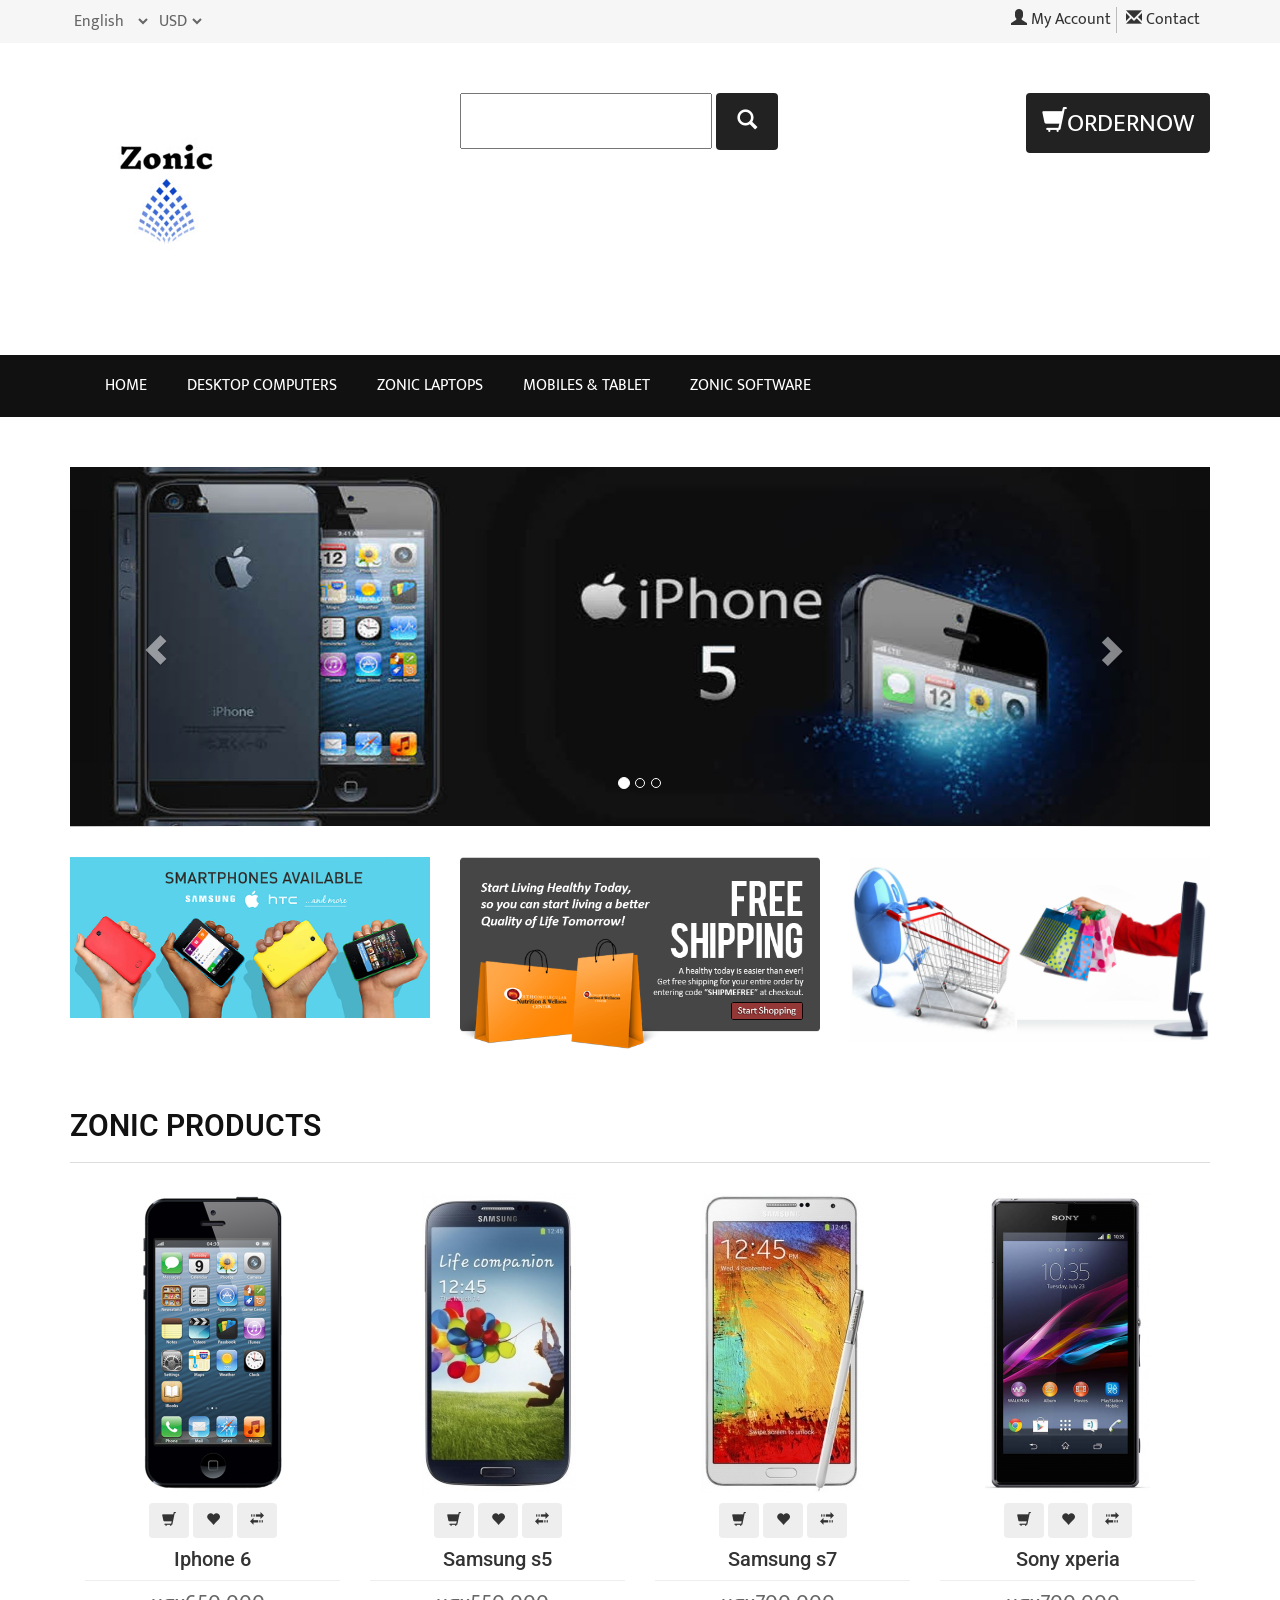
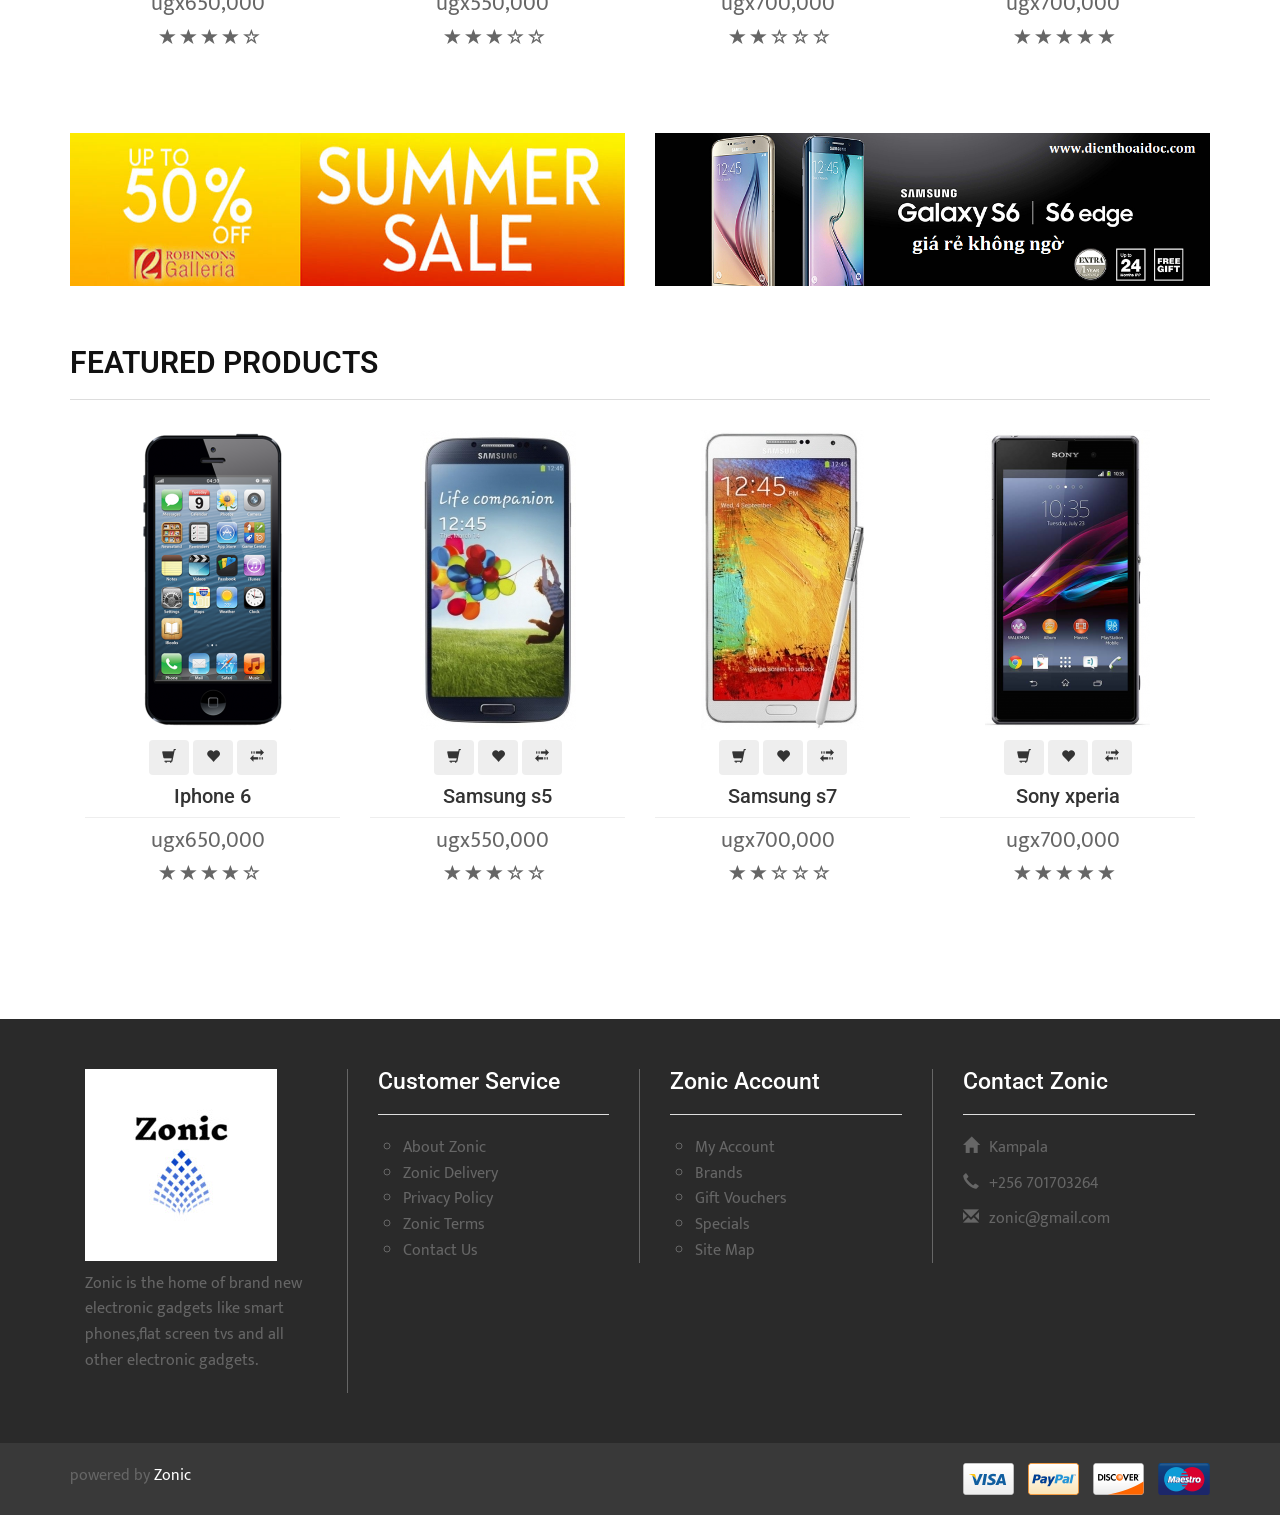
<file: index.html>
<!DOCTYPE html>
<html lang="en">
<head>
    <meta charset="utf-8" />
    <meta http-equiv="X-UA-Compatible" content="IE=edge" />
    <meta name="viewport" content="width=device-width, initial-scale=1" />
    <meta name="description" content=" Home of Brand New Gadgets">
    <meta name="author" content="https://www.facebook.com/zonicstore">

    <title>Zonic Mobile Shop | Brand New Electronics </title>

    <!-- Bootstrap Core CSS -->
    <link rel="stylesheet" href="css/bootstrap.min.css"  type="text/css">

	<!-- Custom CSS -->
    <link rel="stylesheet" href="css/style.css">


	<!-- Custom Fonts -->
    <link rel="stylesheet" href="font-awesome/css/font-awesome.min.css"  type="text/css">
    <link rel="stylesheet" href="fonts/font-slider.css" type="text/css">

	<!-- jQuery and Modernizr-->
	<script src="js/jquery-2.1.1.js"></script>

	<!-- Core JavaScript Files -->
    <script src="js/bootstrap.min.js"></script>

	<!-- HTML5 Shim and Respond.js IE8 support of HTML5 elements and media queries -->
    <!-- WARNING: Respond.js doesn't work if you view the page via file:// -->
    <!--[if lt IE 9]>
        <script src="js/html5shiv.js"></script>
        <script src="js/respond.min.js"></script>
    <![endif]-->
</head>

<body>
	<!--Top-->
	<nav id="top">
		<div class="container">
			<div class="row">
				<div class="col-xs-6">
					<select class="language">
						<option value="English" selected>English</option>
						<option value="France">France</option>
						<option value="Germany">Germany</option>
					</select>
					<select class="currency">
						<option value="USD" selected>USD</option>
						<option value="EUR">EUR</option>
						<option value="DDD">DDD</option>
					</select>
				</div>
				<div class="col-xs-6">
					<ul class="top-link">
						<li><a href="account.html"><span class="glyphicon glyphicon-user"></span> My Account</a></li>
						<li><a href="contact.html"><span class="glyphicon glyphicon-envelope"></span> Contact</a></li>
					</ul>
				</div>
			</div>
		</div>
	</nav>
	<!--Header-->
	<header class="container">
		<div class="row">
			<div class="col-md-4">
				<div id="logo"><img src="images/logo.pnG" /></div>
			</div>
			<div class="col-md-4">
				<form class="form-search">
					<input type="text" class="input-medium search-query">
					<button type="submit" class="btn"><span class="glyphicon glyphicon-search"></span></button>
				</form>
			</div>
			<div class="col-md-4">
				<div id="cart"><a class="btn btn-1" href="cart.html"><span class="glyphicon glyphicon-shopping-cart"></span>ORDERNOW</a></div>
			</div>
		</div>
	</header>
	<!--Navigation-->
    <nav id="menu" class="navbar">
		<div class="container">
			<div class="navbar-header"><span id="heading" class="visible-xs">Categories</span>
			  <button type="button" class="btn btn-navbar navbar-toggle" data-toggle="collapse" data-target=".navbar-ex1-collapse"><i class="fa fa-bars"></i></button>
			</div>
			<div class="collapse navbar-collapse navbar-ex1-collapse">
				<ul class="nav navbar-nav">
					<li><a href="index.html">Home</a></li>
					<li class="dropdown"><a href="#" class="dropdown-toggle" data-toggle="dropdown">DESKTOP COMPUTERS</a>
						<div class="dropdown-menu">
							<div class="dropdown-inner">
								<ul class="list-unstyled">
									<li><a href="category.html">Window</a></li>
									<li><a href="category.html">Linux</a></li>
								</ul>
							</div>
						</div>
					</li>
					<li class="dropdown"><a href="#" class="dropdown-toggle" data-toggle="dropdown">Zonic Laptops</a>
						<div class="dropdown-menu">
							<div class="dropdown-inner">
								<ul class="list-unstyled">
									<li><a href="category.html">Dell</a></li>
									<li><a href="category.html">Asus</a></li>
									<li><a href="category.html">Samsung</a></li>
									<li><a href="category.html">Lenovo</a></li>
									<li><a href="category.html">Acer</a></li>
								</ul>
							</div>
						</div>
					</li>
					<li class="dropdown"><a href="#" class="dropdown-toggle" data-toggle="dropdown">Mobiles &amp; Tablet</a>
						<div class="dropdown-menu" style="margin-left: -203.625px;">
							<div class="dropdown-inner">
								<ul class="list-unstyled">
									<li><a href="category.html">Iphone</a></li>
									<li><a href="category.html">Samsung</a></li>
									<li><a href="category.html">Nokia</a></li>
									<li><a href="category.html">Lenovo</a></li>
									<li><a href="category.html">Google</a></li>
								</ul>
								<ul class="list-unstyled">
									<li><a href="category.html">Nexus</a></li>
									<li><a href="category.html">Dell</a></li>
									<li><a href="category.html">Oppo</a></li>
									<li><a href="category.html">Blackberry</a></li>
									<li><a href="category.html">HTC</a></li>
								</ul>
								<ul class="list-unstyled">
									<li><a href="category.html">LG</a></li>
									<li><a href="category.html">Q-Mobiles</a></li>
									<li><a href="category.html">Sony</a></li>
									<li><a href="category.html">Wiko</a></li>
									<li><a href="category.html">T&T</a></li>
								</ul>
							</div>
						</div>
					</li>
					<li><a href="category.html">Zonic Software</a></li>
				</ul>
			</div>
		</div>
	</nav>
	<!--//////////////////////////////////////////////////-->
	<!--///////////////////HomePage///////////////////////-->
	<!--//////////////////////////////////////////////////-->
	<div id="page-content" class="home-page">
		<div class="container">
			<div class="row">
				<div class="col-lg-12">
					<!-- Carousel -->
					<div id="carousel-example-generic" class="carousel slide" data-ride="carousel">
						<!-- Indicators -->
						<ol class="carousel-indicators hidden-xs">
							<li data-target="#carousel-example-generic" data-slide-to="0" class="active"></li>
							<li data-target="#carousel-example-generic" data-slide-to="1"></li>
							<li data-target="#carousel-example-generic" data-slide-to="2"></li>
						</ol>
						<!-- Wrapper for slides -->
						<div class="carousel-inner">
							<div class="item active">
								<img src="images/main-banner1-1903x600.jpg" alt="First slide">
								<!-- Static Header -->
								<div class="header-text hidden-xs">
									<div class="col-md-12 text-center">
									</div>
								</div><!-- /header-text -->
							</div>
							<div class="item">
								<img src="images/main-banner2-1903x600.jpg" alt="Second slide">
								<!-- Static Header -->
								<div class="header-text hidden-xs">
									<div class="col-md-12 text-center">
									</div>
								</div><!-- /header-text -->
							</div>
							<div class="item">
								<img src="images/main-banner3-1903x600.jpg" alt="Third slide">
								<!-- Static Header -->
								<div class="header-text hidden-xs">
									<div class="col-md-12 text-center">
									</div>
								</div><!-- /header-text -->
							</div>
						</div>
						<!-- Controls -->
						<a class="left carousel-control" href="#carousel-example-generic" data-slide="prev">
							<span class="glyphicon glyphicon-chevron-left"></span>
						</a>
						<a class="right carousel-control" href="#carousel-example-generic" data-slide="next">
							<span class="glyphicon glyphicon-chevron-right"></span>
						</a>
					</div><!-- /carousel -->
				</div>
			</div>
			<div class="row">
				<div class="banner">
					<div class="col-sm-4">
						<img src="images/sub-banner1.png" />
					</div>
					<div class="col-sm-4">
						<img src="images/sub-banner2.png" />
					</div>
					<div class="col-sm-4">
						<img src="images/sub-banner3.png" />
					</div>
				</div>
			</div>
			<div class="row">
				<div class="col-lg-12">
					<div class="heading"><h2>ZONIC PRODUCTS</h2></div>
					<div class="products">
						<div class="col-lg-3 col-md-3 col-sm-6 col-xs-12">
							<div class="product">
								<div class="image"><a href="product.html"><img src="images/iphone.png" /></a></div>
								<div class="buttons">
									<a class="btn cart" href="#"><span class="glyphicon glyphicon-shopping-cart"></span></a>
									<a class="btn wishlist" href="#"><span class="glyphicon glyphicon-heart"></span></a>
									<a class="btn compare" href="#"><span class="glyphicon glyphicon-transfer"></span></a>
								</div>
								<div class="caption">
									<div class="name"><h3><a href="product.html">Iphone 6</a></h3></div>
									<div class="price">ugx650,000<span></span></div>
									<div class="rating"><span class="glyphicon glyphicon-star"></span><span class="glyphicon glyphicon-star"></span><span class="glyphicon glyphicon-star"></span><span class="glyphicon glyphicon-star"></span><span class="glyphicon glyphicon-star-empty"></span></div>
								</div>
							</div>
						</div>
						<div class="col-lg-3 col-md-3 col-sm-6 col-xs-12">
							<div class="product">
								<div class="image"><a href="product.html"><img src="images/galaxy-s4.jpg" /></a></div>
								<div class="buttons">
									<a class="btn cart" href="#"><span class="glyphicon glyphicon-shopping-cart"></span></a>
									<a class="btn wishlist" href="#"><span class="glyphicon glyphicon-heart"></span></a>
									<a class="btn compare" href="#"><span class="glyphicon glyphicon-transfer"></span></a>
								</div>
								<div class="caption">
									<div class="name"><h3><a href="product.html">Samsung s5</a></h3></div>
									<div class="price">ugx550,000<span></span></div>
									<div class="rating"><span class="glyphicon glyphicon-star"></span><span class="glyphicon glyphicon-star"></span><span class="glyphicon glyphicon-star"></span><span class="glyphicon glyphicon-star-empty"></span><span class="glyphicon glyphicon-star-empty"></span></div>
								</div>
							</div>
						</div>
						<div class="col-lg-3 col-md-3 col-sm-6 col-xs-12">
							<div class="product">
								<div class="image"><a href="product.html"><img src="images/galaxy-note.jpg" /></a></div>
								<div class="buttons">
									<a class="btn cart" href="#"><span class="glyphicon glyphicon-shopping-cart"></span></a>
									<a class="btn wishlist" href="#"><span class="glyphicon glyphicon-heart"></span></a>
									<a class="btn compare" href="#"><span class="glyphicon glyphicon-transfer"></span></a>
								</div>
								<div class="caption">
									<div class="name"><h3><a href="product.html">Samsung s7</a></h3></div>
									<div class="price">ugx700,000<span></span></div>
									<div class="rating"><span class="glyphicon glyphicon-star"></span><span class="glyphicon glyphicon-star"></span><span class="glyphicon glyphicon-star-empty"></span><span class="glyphicon glyphicon-star-empty"></span><span class="glyphicon glyphicon-star-empty"></span></div>
								</div>
							</div>
						</div>
						<div class="col-lg-3 col-md-3 col-sm-6 col-xs-12">
							<div class="product">
								<div class="image"><a href="product.html"><img src="images/Z1.png" /></a></div>
								<div class="buttons">
									<a class="btn cart" href="#"><span class="glyphicon glyphicon-shopping-cart"></span></a>
									<a class="btn wishlist" href="#"><span class="glyphicon glyphicon-heart"></span></a>
									<a class="btn compare" href="#"><span class="glyphicon glyphicon-transfer"></span></a>
								</div>
								<div class="caption">
									<div class="name"><h3><a href="product.html">Sony xperia</a></h3></div>
									<div class="price">ugx700,000<span></span></div>
									<div class="rating"><span class="glyphicon glyphicon-star"></span><span class="glyphicon glyphicon-star"></span><span class="glyphicon glyphicon-star"></span><span class="glyphicon glyphicon-star"></span><span class="glyphicon glyphicon-star"></span></div>
								</div>
							</div>
						</div>
					</div>
				</div>
			</div>
			<div class="row">
				<div class="banner">
					<div class="col-sm-6">
						<img src="images/sub-banner4.jpg" />
					</div>
					<div class="col-sm-6">
						<img src="images/sub-banner5.png" />
					</div>
				</div>
			</div>
			<div class="row">
				<div class="col-lg-12">
					<div class="heading"><h2>FEATURED PRODUCTS</h2></div>
					<div class="products">
						<div class="col-lg-3 col-md-3 col-sm-6 col-xs-12">
							<div class="product">
								<div class="image"><a href="product.html"><img src="images/iphone.png" /></a></div>
								<div class="buttons">
									<a class="btn cart" href="#"><span class="glyphicon glyphicon-shopping-cart"></span></a>
									<a class="btn wishlist" href="#"><span class="glyphicon glyphicon-heart"></span></a>
									<a class="btn compare" href="#"><span class="glyphicon glyphicon-transfer"></span></a>
								</div>
								<div class="caption">
									<div class="name"><h3><a href="product.html">Iphone 6</a></h3></div>
									<div class="price">ugx650,000<span></span></div>
									<div class="rating"><span class="glyphicon glyphicon-star"></span><span class="glyphicon glyphicon-star"></span><span class="glyphicon glyphicon-star"></span><span class="glyphicon glyphicon-star"></span><span class="glyphicon glyphicon-star-empty"></span></div>
								</div>
							</div>
						</div>
						<div class="col-lg-3 col-md-3 col-sm-6 col-xs-12">
							<div class="product">
								<div class="image"><a href="product.html"><img src="images/galaxy-s4.jpg" /></a></div>
								<div class="buttons">
									<a class="btn cart" href="#"><span class="glyphicon glyphicon-shopping-cart"></span></a>
									<a class="btn wishlist" href="#"><span class="glyphicon glyphicon-heart"></span></a>
									<a class="btn compare" href="#"><span class="glyphicon glyphicon-transfer"></span></a>
								</div>
								<div class="caption">
									<div class="name"><h3><a href="product.html">Samsung s5</a></h3></div>
									<div class="price">ugx550,000<span></span></div>
									<div class="rating"><span class="glyphicon glyphicon-star"></span><span class="glyphicon glyphicon-star"></span><span class="glyphicon glyphicon-star"></span><span class="glyphicon glyphicon-star-empty"></span><span class="glyphicon glyphicon-star-empty"></span></div>
								</div>
							</div>
						</div>
						<div class="col-lg-3 col-md-3 col-sm-6 col-xs-12">
							<div class="product">
								<div class="image"><a href="product.html"><img src="images/galaxy-note.jpg" /></a></div>
								<div class="buttons">
									<a class="btn cart" href="#"><span class="glyphicon glyphicon-shopping-cart"></span></a>
									<a class="btn wishlist" href="#"><span class="glyphicon glyphicon-heart"></span></a>
									<a class="btn compare" href="#"><span class="glyphicon glyphicon-transfer"></span></a>
								</div>
								<div class="caption">
									<div class="name"><h3><a href="product.html">Samsung s7</a></h3></div>
									<div class="price">ugx700,000<span></span></div>
									<div class="rating"><span class="glyphicon glyphicon-star"></span><span class="glyphicon glyphicon-star"></span><span class="glyphicon glyphicon-star-empty"></span><span class="glyphicon glyphicon-star-empty"></span><span class="glyphicon glyphicon-star-empty"></span></div>
								</div>
							</div>
						</div>
						<div class="col-lg-3 col-md-3 col-sm-6 col-xs-12">
							<div class="product">
								<div class="image"><a href="product.html"><img src="images/Z1.png" /></a></div>
								<div class="buttons">
									<a class="btn cart" href="#"><span class="glyphicon glyphicon-shopping-cart"></span></a>
									<a class="btn wishlist" href="#"><span class="glyphicon glyphicon-heart"></span></a>
									<a class="btn compare" href="#"><span class="glyphicon glyphicon-transfer"></span></a>
								</div>
								<div class="caption">
									<div class="name"><h3><a href="product.html">Sony xperia</a></h3></div>
									<div class="price">ugx700,000<span></span></div>
									<div class="rating"><span class="glyphicon glyphicon-star"></span><span class="glyphicon glyphicon-star"></span><span class="glyphicon glyphicon-star"></span><span class="glyphicon glyphicon-star"></span><span class="glyphicon glyphicon-star"></span></div>
								</div>
							</div>
						</div>
					</div>
				</div>
			</div>
		</div>
	</div>
	<footer>
		<div class="container">
			<div class="wrap-footer">
				<div class="row">
					<div class="col-md-3 col-footer footer-1">
						<img src="images/logofooters.png" />
						<p>Zonic is the home of brand new electronic gadgets like smart phones,flat screen tvs and all other electronic gadgets.</p>
					</div>
					<div class="col-md-3 col-footer footer-2">
						<div class="heading"><h4>Customer Service</h4></div>
						<ul>
							<li><a href="#">About Zonic</a></li>
							<li><a href="#">Zonic Delivery</a></li>
							<li><a href="#">Privacy Policy</a></li>
							<li><a href="#">Zonic Terms</a></li>
							<li><a href="#">Contact Us</a></li>
						</ul>
					</div>
					<div class="col-md-3 col-footer footer-3">
						<div class="heading"><h4>Zonic Account</h4></div>
						<ul>
							<li><a href="#">My Account</a></li>
							<li><a href="#">Brands</a></li>
							<li><a href="#">Gift Vouchers</a></li>
							<li><a href="#">Specials</a></li>
							<li><a href="#">Site Map</a></li>
						</ul>
					</div>
					<div class="col-md-3 col-footer footer-4">
						<div class="heading"><h4>Contact Zonic</h4></div>
						<ul>
							<li><span class="glyphicon glyphicon-home"></span>Kampala</li>
							<li><span class="glyphicon glyphicon-earphone"></span>+256 701703264</li>
							<li><span class="glyphicon glyphicon-envelope"></span>zonic@gmail.com</li>
						</ul>
					</div>
				</div>
			</div>
		</div>
		<div class="copyright">
			<div class="container">
				<div class="row">
					<div class="col-md-6">
					  powered by <a href="https://www.facebook.com/zonicstore">Zonic</a>
					</div>
					<div class="col-md-6">
						<div class="pull-right">
							<ul>
								<li><img src="images/visa-curved-32px.png" /></li>
								<li><img src="images/paypal-curved-32px.png" /></li>
								<li><img src="images/discover-curved-32px.png" /></li>
								<li><img src="images/maestro-curved-32px.png" /></li>
							</ul>
						</div>
					</div>
				</div>
			</div>
		</div>
	</footer>
</body>
</html>
</file>
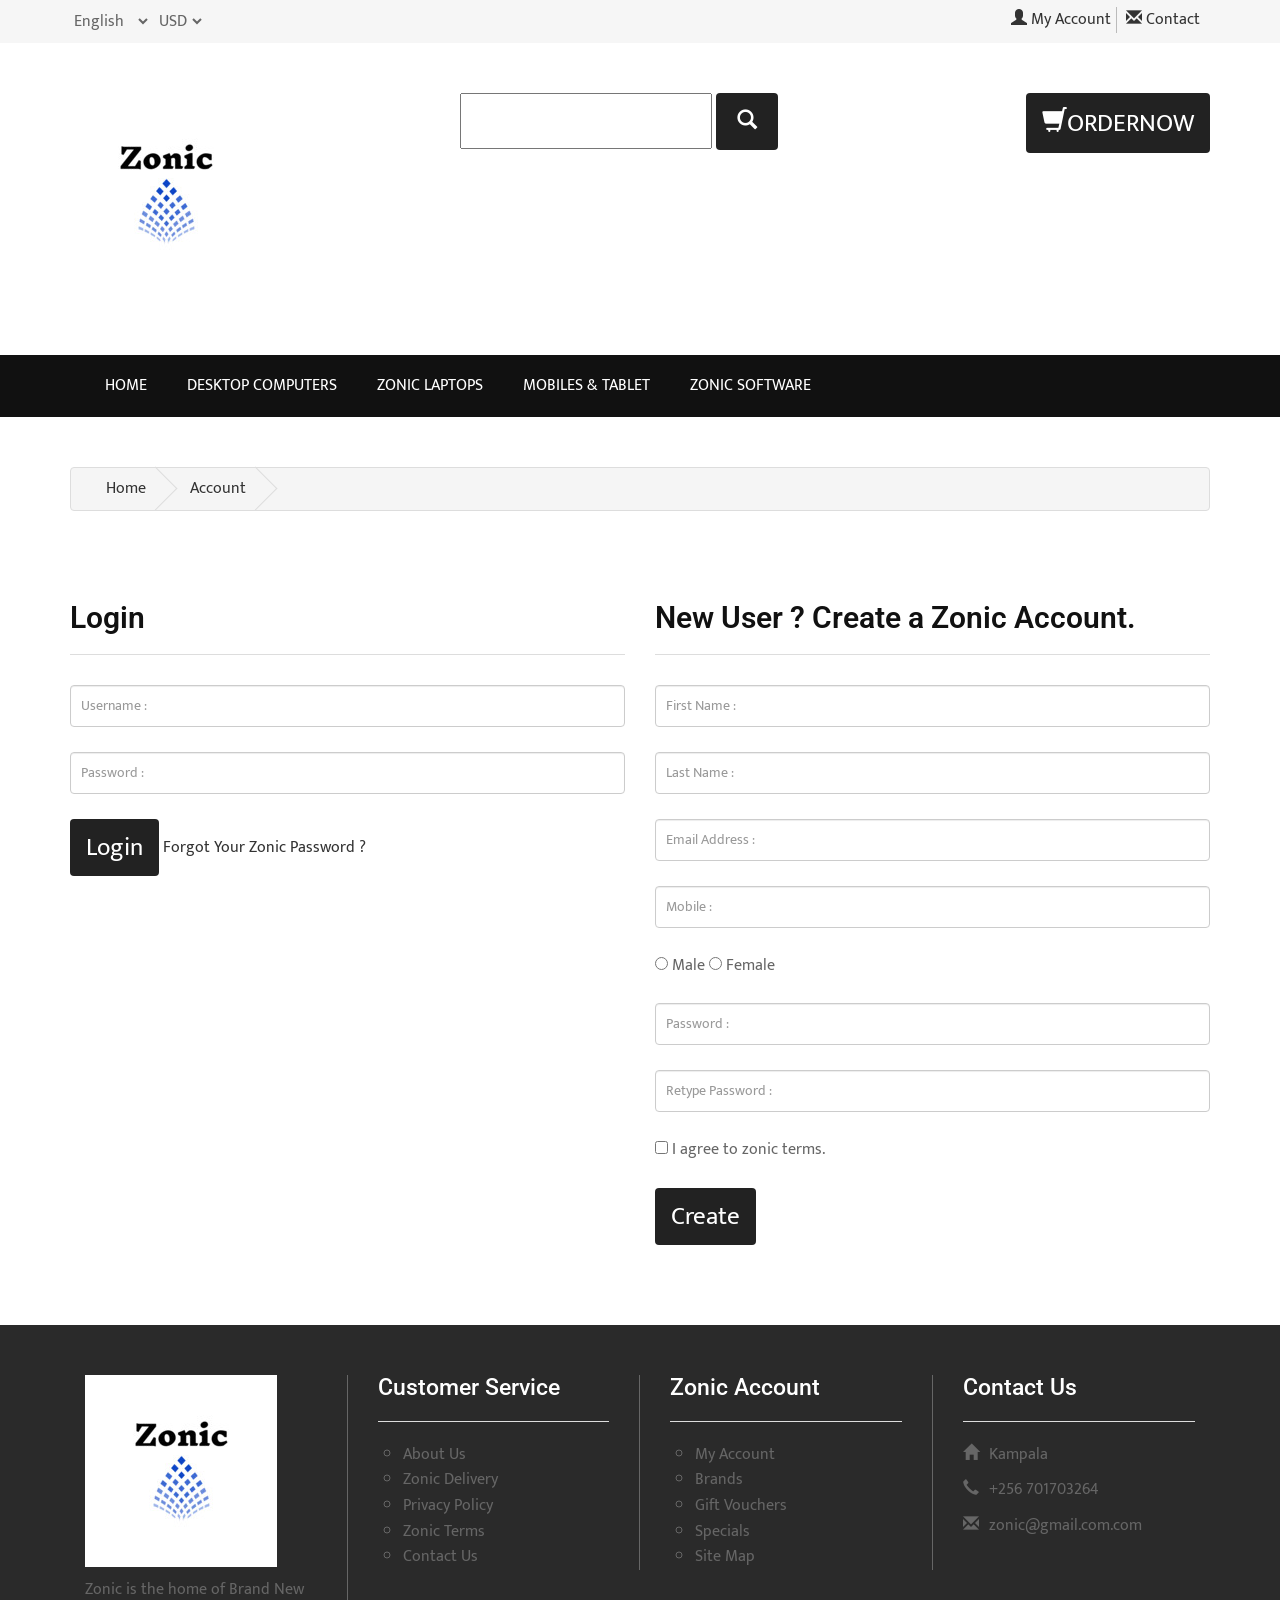
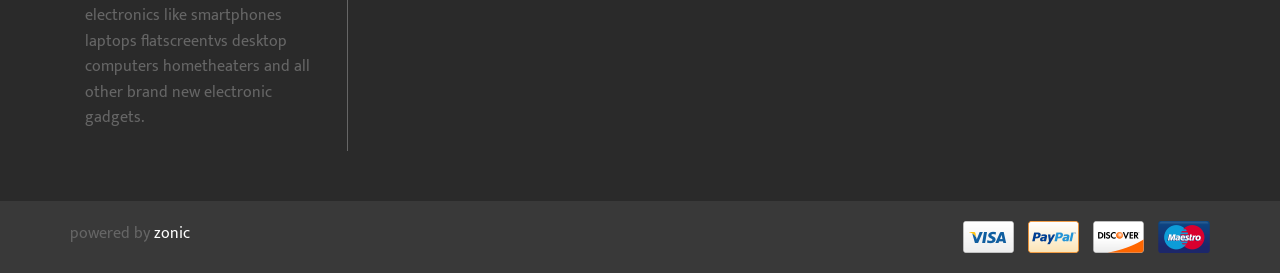
<file: account.html>
<!DOCTYPE html>
<html lang="en">
<head>
    <meta charset="utf-8" />
    <meta http-equiv="X-UA-Compatible" content="IE=edge" />
    <meta name="viewport" content="width=device-width, initial-scale=1" />
    <meta name="description" content="Brand New Gadgets">
    <meta name="author" content="https://www.facebook.com/zonicstore">

    <title>Zonic Mobile shop | Home of Brand New Electronics</title>

    <!-- Bootstrap Core CSS -->
    <link rel="stylesheet" href="css/bootstrap.min.css"  type="text/css">

	<!-- Custom CSS -->
    <link rel="stylesheet" href="css/style.css">


	<!-- Custom Fonts -->
    <link rel="stylesheet" href="font-awesome/css/font-awesome.min.css"  type="text/css">
    <link rel="stylesheet" href="fonts/font-slider.css" type="text/css">

	<!-- jQuery and Modernizr-->
	<script src="js/jquery-2.1.1.js"></script>

	<!-- Core JavaScript Files -->
    <script src="js/bootstrap.min.js"></script>

	<!-- HTML5 Shim and Respond.js IE8 support of HTML5 elements and media queries -->
    <!-- WARNING: Respond.js doesn't work if you view the page via file:// -->
    <!--[if lt IE 9]>
        <script src="js/html5shiv.js"></script>
        <script src="js/respond.min.js"></script>
    <![endif]-->
</head>

<body>
	<!--Top-->
	<nav id="top">
		<div class="container">
			<div class="row">
				<div class="col-xs-6">
					<select class="language">
						<option value="English" selected>English</option>
						<option value="France">France</option>
						<option value="Germany">Germany</option>
            <option value="France">France</option>
					</select>
					<select class="currency">
						<option value="USD" selected>USD</option>
						<option value="EUR">EUR</option>
						<option value="DDD">DDD</option>
					</select>
				</div>
				<div class="col-xs-6">
					<ul class="top-link">
						<li><a href="account.html"><span class="glyphicon glyphicon-user"></span> My Account</a></li>
						<li><a href="contact.html"><span class="glyphicon glyphicon-envelope"></span> Contact</a></li>
					</ul>
				</div>
			</div>
		</div>
	</nav>
	<!--Header-->
	<header class="container">
		<div class="row">
			<div class="col-md-4">
				<div id="logo"><img src="images/logo.pnG" /></div>
			</div>
			<div class="col-md-4">
				<form class="form-search">
					<input type="text" class="input-medium search-query">
					<button type="submit" class="btn"><span class="glyphicon glyphicon-search"></span></button>
				</form>
			</div>
			<div class="col-md-4">
				<div id="cart"><a class="btn btn-1" href="cart.html"><span class="glyphicon glyphicon-shopping-cart"></span>ORDERNOW</a></div>
			</div>
		</div>
	</header>
	<!--Navigation-->
    <nav id="menu" class="navbar">
		<div class="container">
			<div class="navbar-header"><span id="heading" class="visible-xs">Categories</span>
			  <button type="button" class="btn btn-navbar navbar-toggle" data-toggle="collapse" data-target=".navbar-ex1-collapse"><i class="fa fa-bars"></i></button>
			</div>
			<div class="collapse navbar-collapse navbar-ex1-collapse">
				<ul class="nav navbar-nav">
					<li><a href="index.html">Home</a></li>
					<li class="dropdown"><a href="#" class="dropdown-toggle" data-toggle="dropdown">Desktop Computers</a>
						<div class="dropdown-menu">
							<div class="dropdown-inner">
								<ul class="list-unstyled">
									<li><a href="category.html">Window</a></li>
									<li><a href="category.html">Linux</a></li>
								</ul>
							</div>
						</div>
					</li>
					<li class="dropdown"><a href="#" class="dropdown-toggle" data-toggle="dropdown">Zonic Laptops</a>
						<div class="dropdown-menu">
							<div class="dropdown-inner">
								<ul class="list-unstyled">
									<li><a href="category.html">Dell</a></li>
									<li><a href="category.html">Asus</a></li>
									<li><a href="category.html">Samsung</a></li>
									<li><a href="category.html">Lenovo</a></li>
									<li><a href="category.html">Acer</a></li>
								</ul>
							</div>
						</div>
					</li>
					<li class="dropdown"><a href="#" class="dropdown-toggle" data-toggle="dropdown">Mobiles &amp; Tablet</a>
						<div class="dropdown-menu" style="margin-left: -203.625px;">
							<div class="dropdown-inner">
								<ul class="list-unstyled">
									<li><a href="category.html">Iphone</a></li>
									<li><a href="category.html">Samsung</a></li>
									<li><a href="category.html">Nokia</a></li>
									<li><a href="category.html">Lenovo</a></li>
									<li><a href="category.html">Google</a></li>
								</ul>
								<ul class="list-unstyled">
									<li><a href="category.html">Nexus</a></li>
									<li><a href="category.html">Dell</a></li>
									<li><a href="category.html">Oppo</a></li>
									<li><a href="category.html">Blackberry</a></li>
									<li><a href="category.html">HTC</a></li>
								</ul>
								<ul class="list-unstyled">
									<li><a href="category.html">LG</a></li>
									<li><a href="category.html">Q-Mobiles</a></li>
									<li><a href="category.html">Sony</a></li>
									<li><a href="category.html">Wiko</a></li>
									<li><a href="category.html">T&T</a></li>
								</ul>
							</div>
						</div>
					</li>
					<li><a href="category.html">Zonic Software</a></li>
				</ul>
			</div>
		</div>
	</nav>
	<!--//////////////////////////////////////////////////-->
	<!--///////////////////Account Page///////////////////-->
	<!--//////////////////////////////////////////////////-->
	<div id="page-content" class="single-page">
		<div class="container">
			<div class="row">
				<div class="col-lg-12">
					<ul class="breadcrumb">
						<li><a href="index.html">Home</a></li>
						<li><a href="account.html">Account</a></li>
					</ul>
				</div>
			</div>
			<div class="row">
				<div class="col-md-6">
					<div class="heading"><h2>Login</h2></div>
					<form name="form1" id="ff1" method="post" action="login.php">
						<div class="form-group">
							<input type="text" class="form-control" placeholder="Username :" name="username" id="username" required>
						</div>
						<div class="form-group">
							<input type="password" class="form-control" placeholder="Password :" name="email" id="email" required>
						</div>
						<button type="submit" class="btn btn-1" name="login" id="login">Login</button>
						<a href="#">Forgot Your Zonic Password ?</a>
					</form>
				</div>
				<div class="col-md-6">
					<div class="heading"><h2>New User ? Create a Zonic Account.</h2></div>
					<form name="form2" id="ff2" method="post" action="register.php">
						<div class="form-group">
							<input type="text" class="form-control" placeholder="First Name :" name="firstname" id="firstname" required>
						</div>
						<div class="form-group">
							<input type="email" class="form-control" placeholder="Last Name :" name="lastname" id="lastname" required>
						</div>
						<div class="form-group">
							<input type="tel" class="form-control" placeholder="Email Address :" name="email" id="email" required>
						</div>
						<div class="form-group">
							<input type="tel" class="form-control" placeholder="Mobile :" name="phone" id="phone" required>
						</div>
						<div class="form-group">
							<input name="gender" id="gender" type="radio"> Male <input name="gender" id="gender" type="radio"> Female
						</div>
						<div class="form-group">
							<input type="password" class="form-control" placeholder="Password :" name="password" id="password" required>
						</div>
						<div class="form-group">
							<input type="password" class="form-control" placeholder="Retype Password :" name="repassword" id="repassword" required>
						</div>
						<div class="form-group">
							<input name="agree" id="agree" type="checkbox" > I agree to zonic terms.
						</div>
						<button type="submit" class="btn btn-1">Create</button>
					</form>
				</div>
			</div>
		</div>
	</div>
	<footer>
		<div class="container">
			<div class="wrap-footer">
				<div class="row">
					<div class="col-md-3 col-footer footer-1">
						<img src="images/logofooters.png" />
						<p> Zonic is the home of Brand New electronics like smartphones laptops flatscreentvs desktop computers hometheaters and all other brand new electronic gadgets.</p>
					</div>
					<div class="col-md-3 col-footer footer-2">
						<div class="heading"><h4>Customer Service</h4></div>
						<ul>
							<li><a href="#">About Us</a></li>
							<li><a href="#">Zonic Delivery </a></li>
							<li><a href="#">Privacy Policy</a></li>
							<li><a href="#">Zonic Terms </a></li>
							<li><a href="#">Contact Us</a></li>
						</ul>
					</div>
					<div class="col-md-3 col-footer footer-3">
						<div class="heading"><h4>Zonic Account</h4></div>
						<ul>
							<li><a href="#">My Account</a></li>
							<li><a href="#">Brands</a></li>
							<li><a href="#">Gift Vouchers</a></li>
							<li><a href="#">Specials</a></li>
							<li><a href="#">Site Map</a></li>
						</ul>
					</div>
					<div class="col-md-3 col-footer footer-4">
						<div class="heading"><h4>Contact Us</h4></div>
						<ul>
							<li><span class="glyphicon glyphicon-home"></span>Kampala</li>
							<li><span class="glyphicon glyphicon-earphone"></span>+256 701703264</li>
							<li><span class="glyphicon glyphicon-envelope"></span>zonic@gmail.com.com</li>
						</ul>
					</div>
				</div>
			</div>
		</div>
		<div class="copyright">
			<div class="container">
				<div class="row">
					<div class="col-md-6">
						powered by <a href="https://www.facebook.com/zonicstore" target="_blank">zonic</a>
					</div>
					<div class="col-md-6">
						<div class="pull-right">
							<ul>
								<li><img src="images/visa-curved-32px.png" /></li>
								<li><img src="images/paypal-curved-32px.png" /></li>
								<li><img src="images/discover-curved-32px.png" /></li>
								<li><img src="images/maestro-curved-32px.png" /></li>
							</ul>
						</div>
					</div>
				</div>
			</div>
		</div>
	</footer>
</body>
</html>
</file>
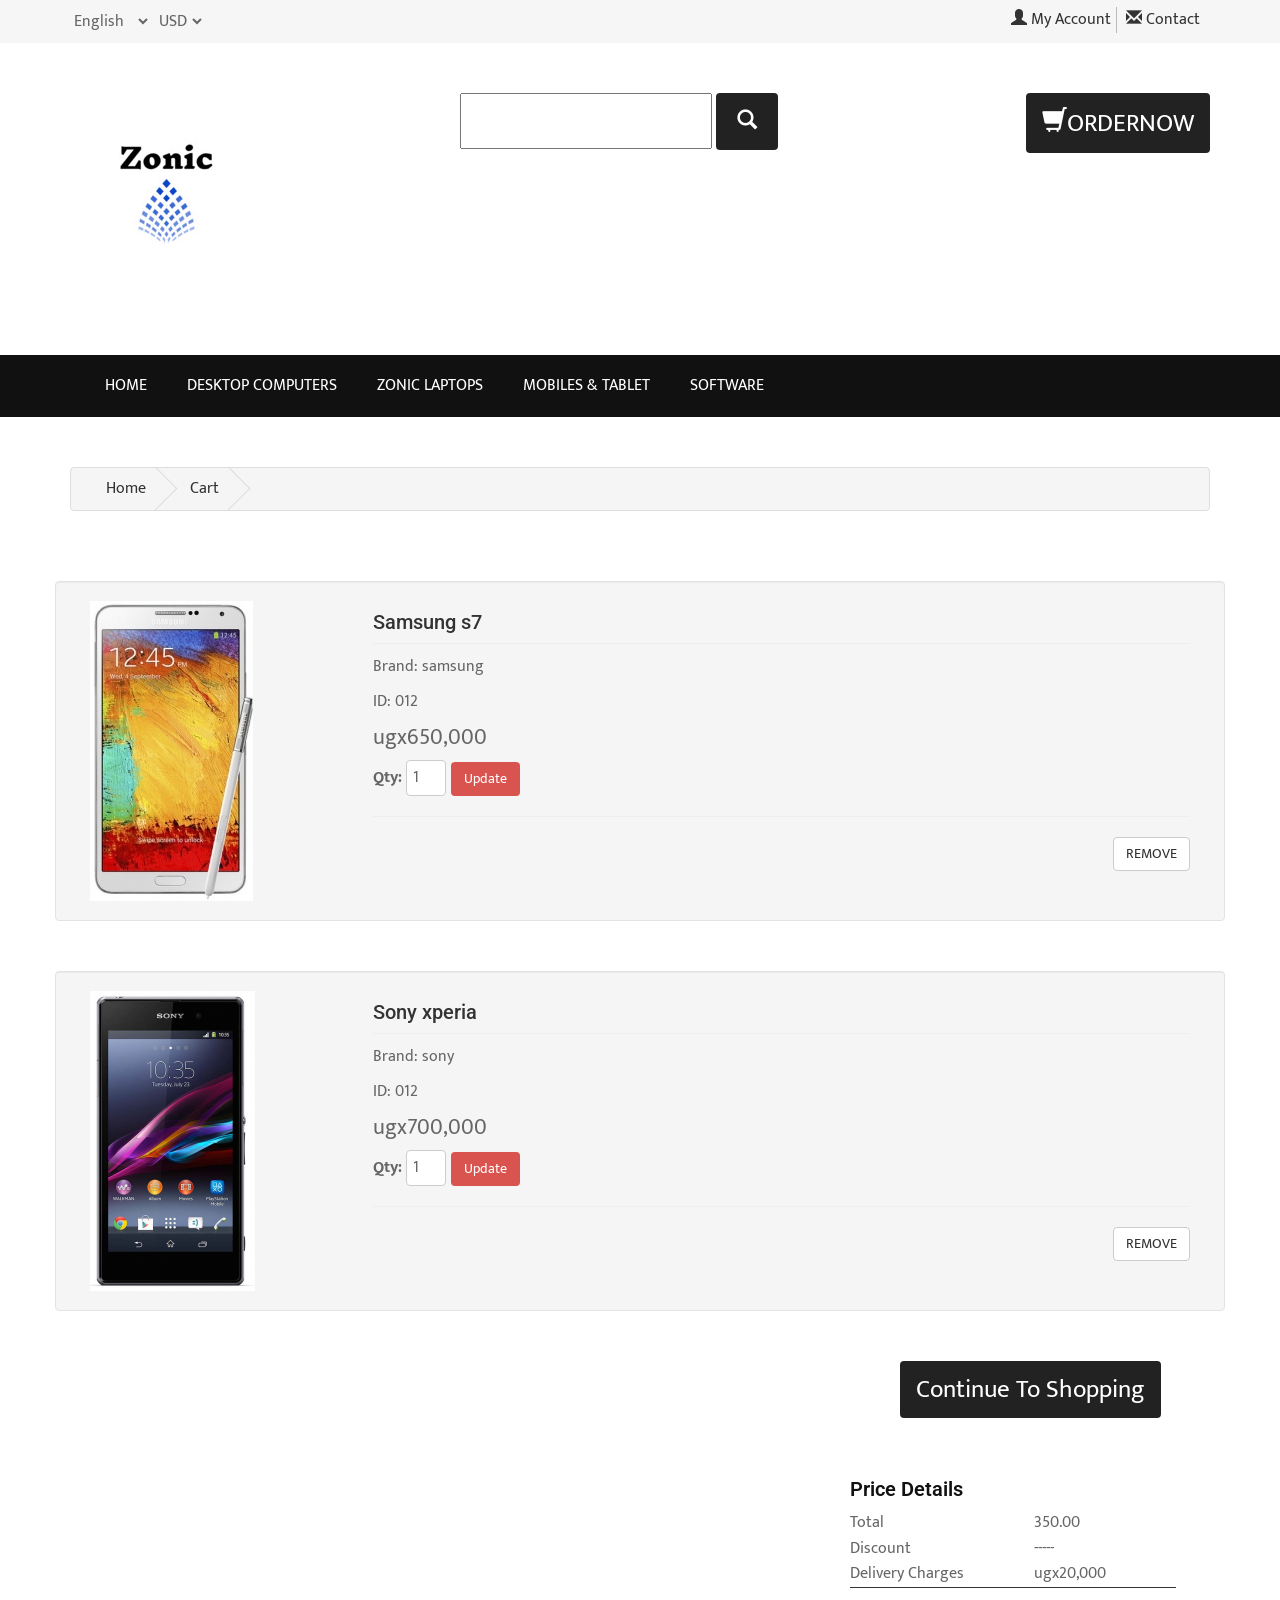
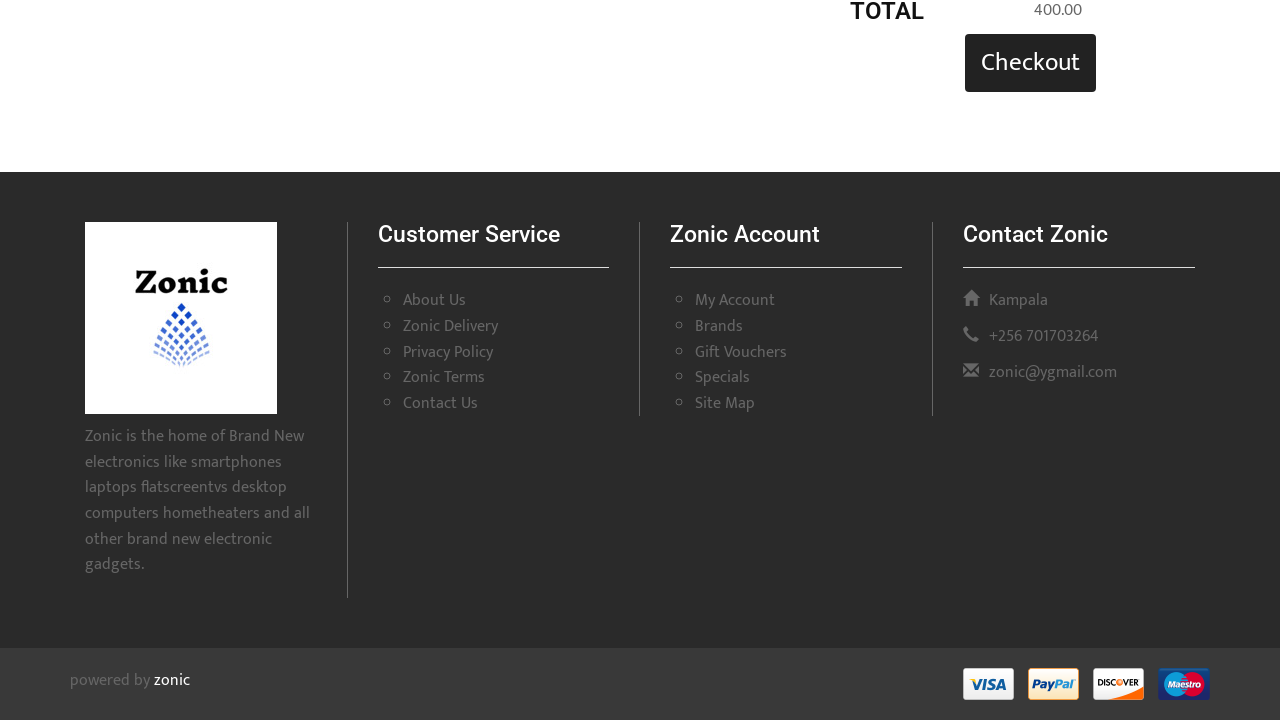
<file: cart.html>
<!DOCTYPE html>
<html lang="en">
<head>
    <meta charset="utf-8" />
    <meta http-equiv="X-UA-Compatible" content="IE=edge" />
    <meta name="viewport" content="width=device-width, initial-scale=1" />
    <meta name="description" content="Home of Brand New Gadgets">
    <meta name="author" content="https://www.facebook.com/zonicstore">

    <title>Zonic Mobile Shop | Home of Brand New Electronics</title>

    <!-- Bootstrap Core CSS -->
    <link rel="stylesheet" href="css/bootstrap.min.css"  type="text/css">

	<!-- Custom CSS -->
    <link rel="stylesheet" href="css/style.css">


	<!-- Custom Fonts -->
    <link rel="stylesheet" href="font-awesome/css/font-awesome.min.css"  type="text/css">
    <link rel="stylesheet" href="fonts/font-slider.css" type="text/css">

	<!-- jQuery and Modernizr-->
	<script src="js/jquery-2.1.1.js"></script>

	<!-- Core JavaScript Files -->
    <script src="js/bootstrap.min.js"></script>

	<!-- HTML5 Shim and Respond.js IE8 support of HTML5 elements and media queries -->
    <!-- WARNING: Respond.js doesn't work if you view the page via file:// -->
    <!--[if lt IE 9]>
        <script src="js/html5shiv.js"></script>
        <script src="js/respond.min.js"></script>
    <![endif]-->
</head>
<body>
	<!--Top-->
	<nav id="top">
		<div class="container">
			<div class="row">
				<div class="col-xs-6">
					<select class="language">
						<option value="English" selected>English</option>
						<option value="France">France</option>
						<option value="Germany">Germany</option>
					</select>
					<select class="currency">
						<option value="USD" selected>USD</option>
						<option value="EUR">EUR</option>
						<option value="DDD">DDD</option>
					</select>
				</div>
				<div class="col-xs-6">
					<ul class="top-link">
						<li><a href="account.html"><span class="glyphicon glyphicon-user"></span> My Account</a></li>
						<li><a href="contact.html"><span class="glyphicon glyphicon-envelope"></span> Contact</a></li>
					</ul>
				</div>
			</div>
		</div>
	</nav>
	<!--Header-->
	<header class="container">
		<div class="row">
			<div class="col-md-4">
				<div id="logo"><img src="images/logo.pnG" /></div>
			</div>
			<div class="col-md-4">
				<form class="form-search">
					<input type="text" class="input-medium search-query">
					<button type="submit" class="btn"><span class="glyphicon glyphicon-search"></span></button>
				</form>
			</div>
			<div class="col-md-4">
				<div id="cart"><a class="btn btn-1" href="cart.html"><span class="glyphicon glyphicon-shopping-cart"></span>ORDERNOW</a></div>
			</div>
		</div>
	</header>
	<!--Navigation-->
    <nav id="menu" class="navbar">
		<div class="container">
			<div class="navbar-header"><span id="heading" class="visible-xs">Categories</span>
			  <button type="button" class="btn btn-navbar navbar-toggle" data-toggle="collapse" data-target=".navbar-ex1-collapse"><i class="fa fa-bars"></i></button>
			</div>
			<div class="collapse navbar-collapse navbar-ex1-collapse">
				<ul class="nav navbar-nav">
					<li><a href="index.html">Home</a></li>
					<li class="dropdown"><a href="#" class="dropdown-toggle" data-toggle="dropdown">Desktop Computers</a>
						<div class="dropdown-menu">
							<div class="dropdown-inner">
								<ul class="list-unstyled">
									<li><a href="category.html">Window</a></li>
									<li><a href="category.html">Linux</a></li>
								</ul>
							</div>
						</div>
					</li>
					<li class="dropdown"><a href="#" class="dropdown-toggle" data-toggle="dropdown">Zonic Laptops</a>
						<div class="dropdown-menu">
							<div class="dropdown-inner">
								<ul class="list-unstyled">
									<li><a href="category.html">Dell</a></li>
									<li><a href="category.html">Asus</a></li>
									<li><a href="category.html">Samsung</a></li>
									<li><a href="category.html">Lenovo</a></li>
									<li><a href="category.html">Acer</a></li>
								</ul>
							</div>
						</div>
					</li>
					<li class="dropdown"><a href="#" class="dropdown-toggle" data-toggle="dropdown">Mobiles &amp; Tablet</a>
						<div class="dropdown-menu" style="margin-left: -203.625px;">
							<div class="dropdown-inner">
								<ul class="list-unstyled">
									<li><a href="category.html">Iphone</a></li>
									<li><a href="category.html">Samsung</a></li>
									<li><a href="category.html">Nokia</a></li>
									<li><a href="category.html">Lenovo</a></li>
									<li><a href="category.html">Google</a></li>
								</ul>
								<ul class="list-unstyled">
									<li><a href="category.html">Nexus</a></li>
									<li><a href="category.html">Dell</a></li>
									<li><a href="category.html">Oppo</a></li>
									<li><a href="category.html">Blackberry</a></li>
									<li><a href="category.html">HTC</a></li>
								</ul>
								<ul class="list-unstyled">
									<li><a href="category.html">LG</a></li>
									<li><a href="category.html">Q-Mobiles</a></li>
									<li><a href="category.html">Sony</a></li>
									<li><a href="category.html">Wiko</a></li>
									<li><a href="category.html">T&T</a></li>
								</ul>
							</div>
						</div>
					</li>
					<li><a href="category.html">Software</a></li>
				</ul>
			</div>
		</div>
	</nav>
	<!--//////////////////////////////////////////////////-->
	<!--///////////////////Cart Page//////////////////////-->
	<!--//////////////////////////////////////////////////-->
	<div id="page-content" class="single-page">
		<div class="container">
			<div class="row">
				<div class="col-lg-12">
					<ul class="breadcrumb">
						<li><a href="index.html">Home</a></li>
						<li><a href="cart.html">Cart</a></li>
					</ul>
				</div>
			</div>
			<div class="row">
				<div class="product well">
					<div class="col-md-3">
						<div class="image">
							<img src="images/galaxy-note.jpg" />
						</div>
					</div>
					<div class="col-md-9">
						<div class="caption">
							<div class="name"><h3><a href="product.html">Samsung s7</a></h3></div>
							<div class="info">
								<ul>
									<li>Brand: samsung</li>
									<li>ID: 012</li>
								</ul>
							</div>
							<div class="price">ugx650,000<span></span></div>
							<label>Qty: </label> <input class="form-inline quantity" type="text" value="1"><a href="#" class="btn btn-2 ">Update</a>
							<hr>
							<a href="#" class="btn btn-default pull-right">REMOVE</a>
						</div>
					</div>
					<div class="clear"></div>
				</div>
			</div>
			<div class="row">
				<div class="product well">
					<div class="col-md-3">
						<div class="image">
							<img src="images/Z1.png" />
						</div>
					</div>
					<div class="col-md-9">
						<div class="caption">
							<div class="name"><h3><a href="product.html">Sony xperia</a></h3></div>
							<div class="info">
								<ul>
									<li>Brand: sony</li>
									<li>ID: 012</li>
								</ul>
							</div>
							<div class="price">ugx700,000<span></span></div>
							<label>Qty: </label> <input class="form-inline quantity" type="text" value="1"><a href="#" class="btn btn-2 ">Update</a>
							<hr>
							<a href="#" class="btn btn-default pull-right">REMOVE</a>
						</div>
					</div>
					<div class="clear"></div>
				</div>
			</div>
			<div class="row">
				<div class="col-md-4 col-md-offset-8 ">
					<center><a href="#" class="btn btn-1">Continue To Shopping</a></center>
				</div>
			</div>
			<div class="row">
				<div class="pricedetails">
					<div class="col-md-4 col-md-offset-8">
						<table>
							<h6>Price Details</h6>
							<tr>
								<td>Total</td>
								<td>350.00</td>
							</tr>
							<tr>
								<td>Discount</td>
								<td>-----</td>
							</tr>
							<tr>
								<td>Delivery Charges</td>
								<td>ugx20,000</td>
							</tr>
							<tr style="border-top: 1px solid #333">
								<td><h5>TOTAL</h5></td>
								<td>400.00</td>
							</tr>
						</table>
						<center><a href="#" class="btn btn-1">Checkout</a></center>
					</div>
				</div>
			</div>
		</div>
	</div>
	<footer>
		<div class="container">
			<div class="wrap-footer">
				<div class="row">
					<div class="col-md-3 col-footer footer-1">
						<img src="images/logofooters.png" />
						<p>Zonic is the home of Brand New electronics like smartphones laptops flatscreentvs desktop computers hometheaters and all other brand new electronic gadgets.</p>
					</div>
					<div class="col-md-3 col-footer footer-2">
						<div class="heading"><h4>Customer Service</h4></div>
						<ul>
							<li><a href="#">About Us</a></li>
							<li><a href="#">Zonic Delivery</a></li>
							<li><a href="#">Privacy Policy</a></li>
							<li><a href="#">Zonic Terms</a></li>
							<li><a href="#">Contact Us</a></li>
						</ul>
					</div>
					<div class="col-md-3 col-footer footer-3">
						<div class="heading"><h4>Zonic Account</h4></div>
						<ul>
							<li><a href="#">My Account</a></li>
							<li><a href="#">Brands</a></li>
							<li><a href="#">Gift Vouchers</a></li>
							<li><a href="#">Specials</a></li>
							<li><a href="#">Site Map</a></li>
						</ul>
					</div>
					<div class="col-md-3 col-footer footer-4">
						<div class="heading"><h4>Contact Zonic</h4></div>
						<ul>
							<li><span class="glyphicon glyphicon-home"></span>Kampala</li>
							<li><span class="glyphicon glyphicon-earphone"></span>+256 701703264</li>
							<li><span class="glyphicon glyphicon-envelope"></span>zonic@ygmail.com</li>
						</ul>
					</div>
				</div>
			</div>
		</div>
		<div class="copyright">
			<div class="container">
				<div class="row">
					<div class="col-md-6">
						 powered by <a href="https://www.facebook.com/zonicstore" target="_blank">zonic</a>
					</div>
					<div class="col-md-6">
						<div class="pull-right">
							<ul>
								<li><img src="images/visa-curved-32px.png" /></li>
								<li><img src="images/paypal-curved-32px.png" /></li>
								<li><img src="images/discover-curved-32px.png" /></li>
								<li><img src="images/maestro-curved-32px.png" /></li>
							</ul>
						</div>
					</div>
				</div>
			</div>
		</div>
	</footer>
</body>
</html>
</file>
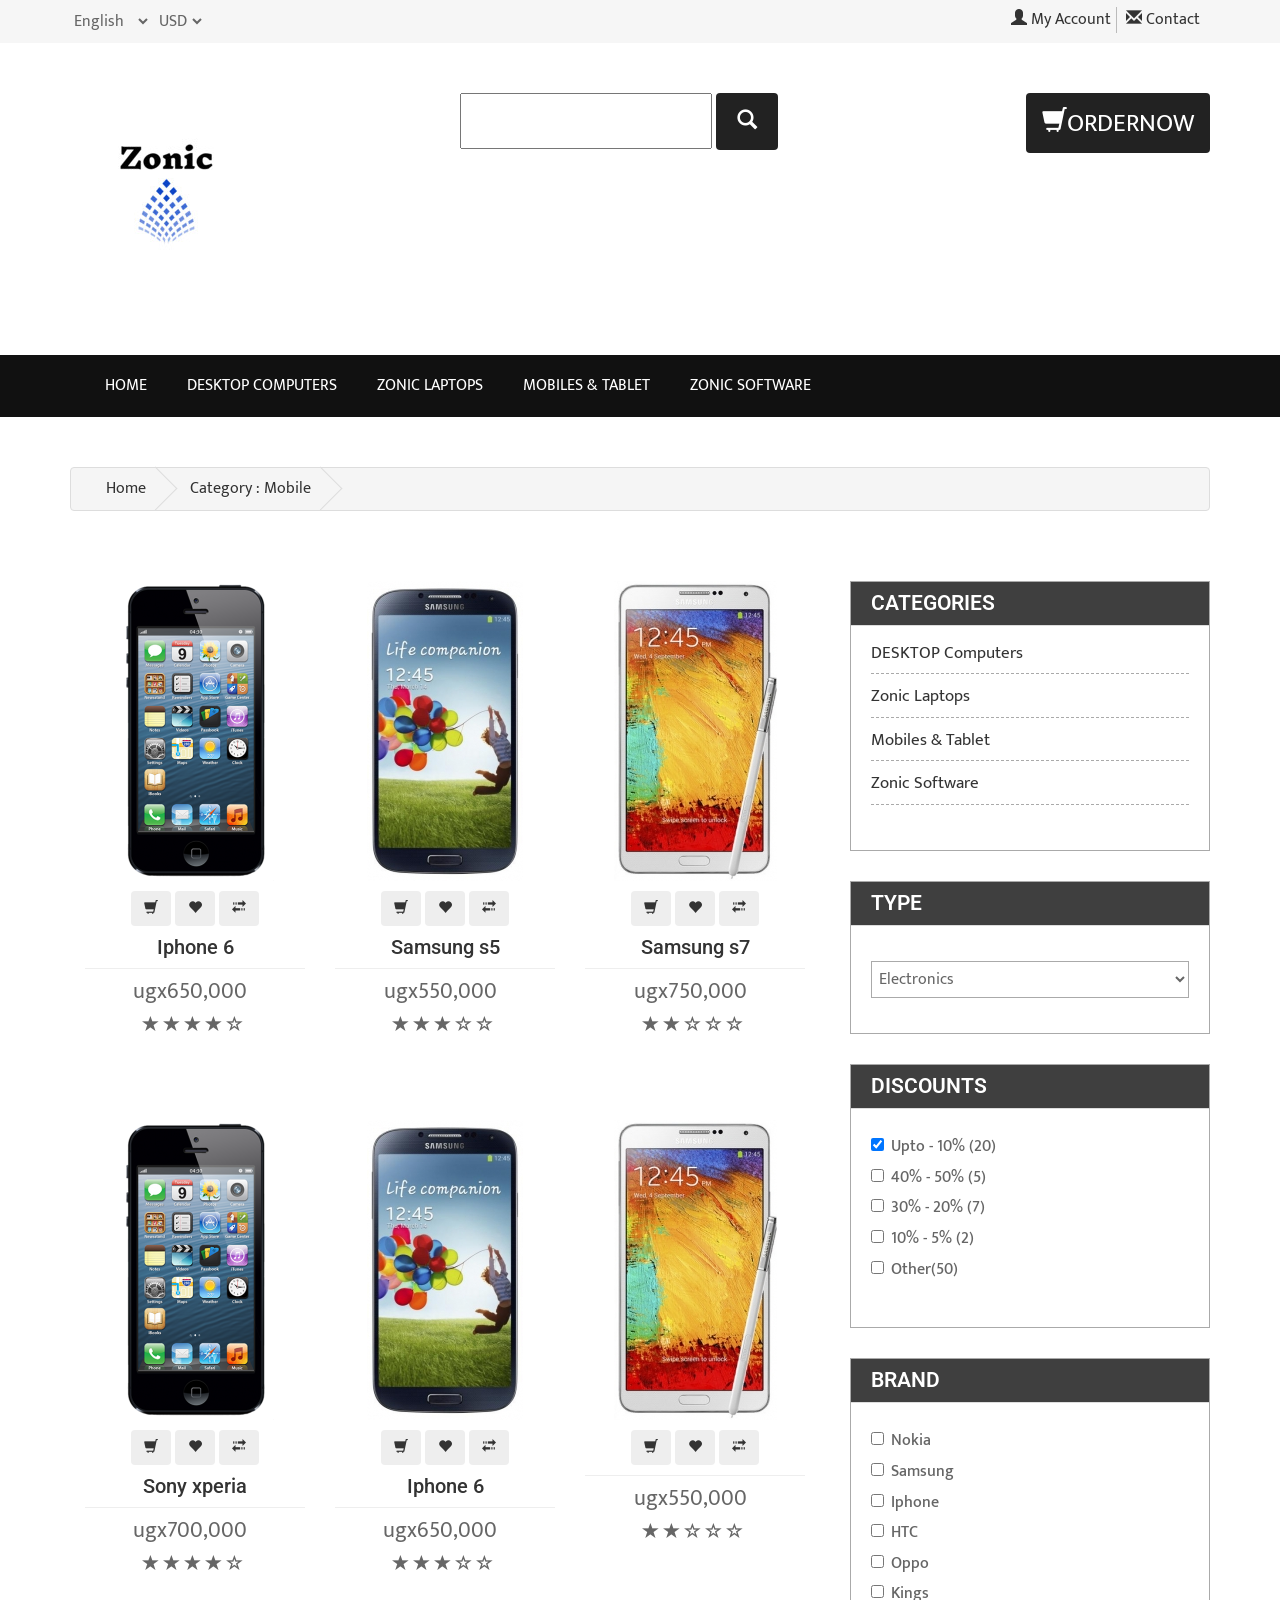
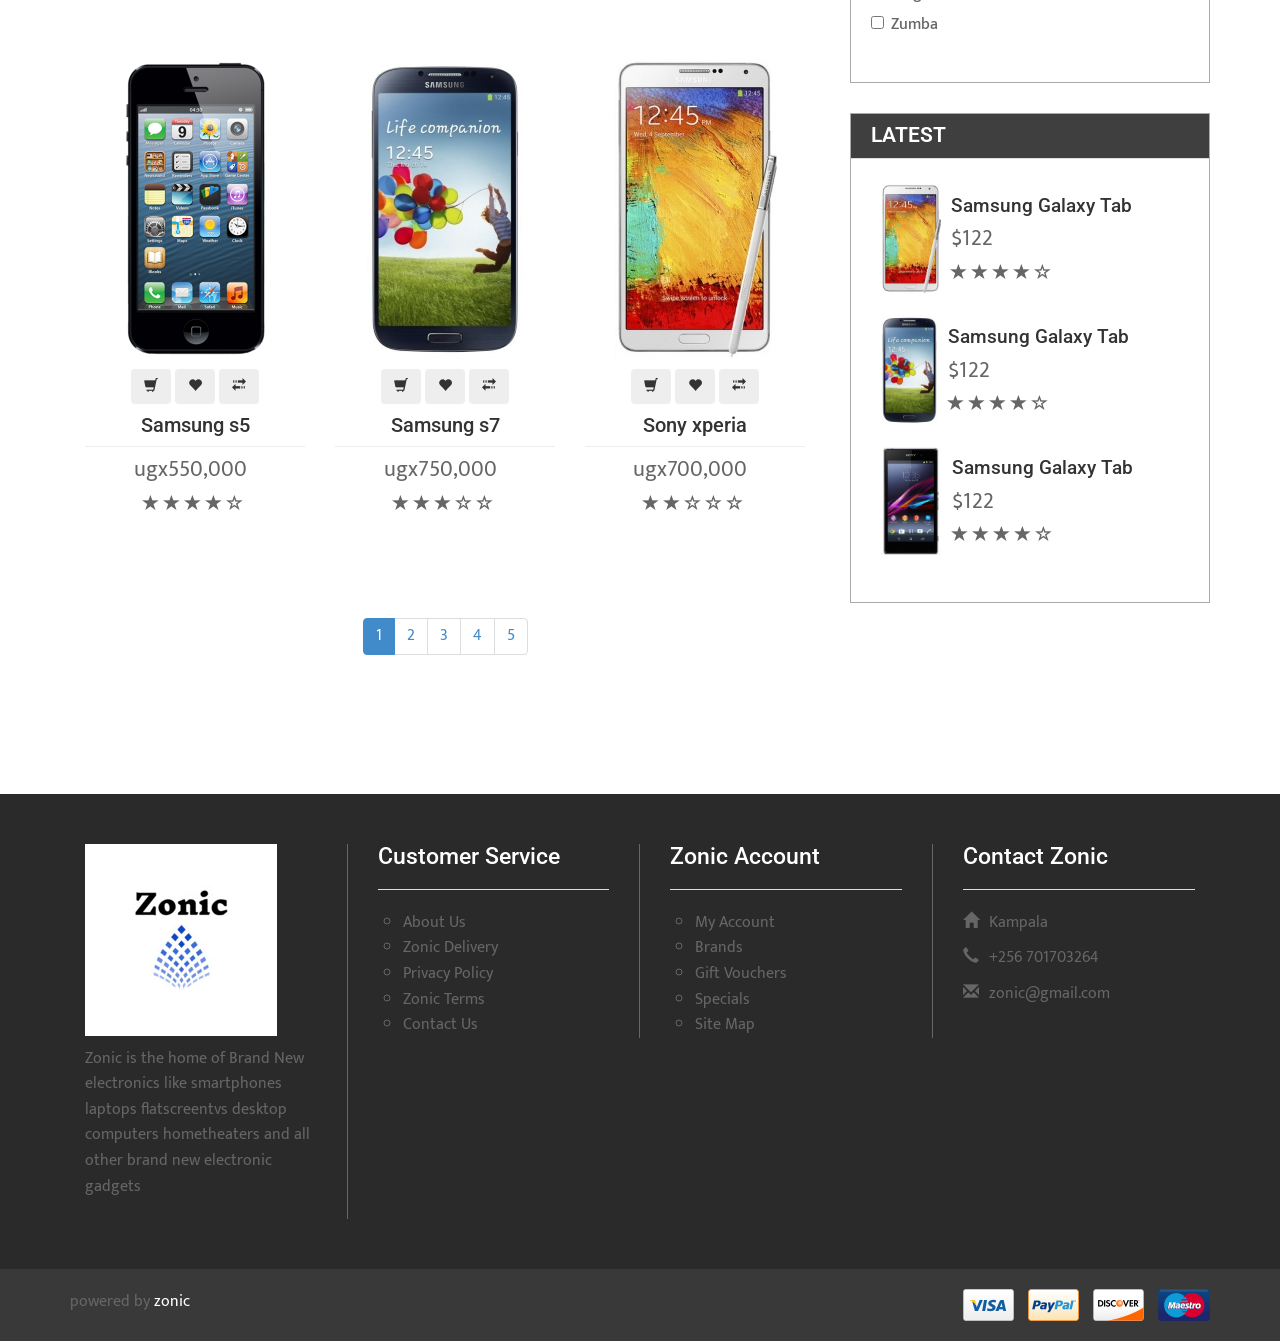
<file: category.html>
<!DOCTYPE html>
<html lang="en">
<head>
    <meta charset="utf-8" />
    <meta http-equiv="X-UA-Compatible" content="IE=edge" />
    <meta name="viewport" content="width=device-width, initial-scale=1" />
    <meta name="description" content="Zonic Home of Brand New Electronics">
    <meta name="author" content="https://www.facebook.com/zonicstore">

    <title>Zonic Mobile Shop | Brand New Phones </title>

    <!-- Bootstrap Core CSS -->
    <link rel="stylesheet" href="css/bootstrap.min.css"  type="text/css">

	<!-- Custom CSS -->
    <link rel="stylesheet" href="css/style.css">


	<!-- Custom Fonts -->
    <link rel="stylesheet" href="font-awesome/css/font-awesome.min.css"  type="text/css">
    <link rel="stylesheet" href="fonts/font-slider.css" type="text/css">

	<!-- jQuery and Modernizr-->
	<script src="js/jquery-2.1.1.js"></script>

	<!-- Core JavaScript Files -->
    <script src="js/bootstrap.min.js"></script>

	<!-- HTML5 Shim and Respond.js IE8 support of HTML5 elements and media queries -->
    <!-- WARNING: Respond.js doesn't work if you view the page via file:// -->
    <!--[if lt IE 9]>
        <script src="js/html5shiv.js"></script>
        <script src="js/respond.min.js"></script>
    <![endif]-->
</head>
<body>
	<!--Top-->
	<nav id="top">
		<div class="container">
			<div class="row">
				<div class="col-xs-6">
					<select class="language">
						<option value="English" selected>English</option>
						<option value="France">France</option>
						<option value="Germany">Germany</option>
					</select>
					<select class="currency">
						<option value="USD" selected>USD</option>
						<option value="EUR">EUR</option>
						<option value="DDD">DDD</option>
					</select>
				</div>
				<div class="col-xs-6">
					<ul class="top-link">
						<li><a href="account.html"><span class="glyphicon glyphicon-user"></span> My Account</a></li>
						<li><a href="contact.html"><span class="glyphicon glyphicon-envelope"></span> Contact</a></li>
					</ul>
				</div>
			</div>
		</div>
	</nav>
	<!--Header-->
	<header class="container">
		<div class="row">
			<div class="col-md-4">
				<div id="logo"><img src="images/logo.pnG" /></div>
			</div>
			<div class="col-md-4">
				<form class="form-search">
					<input type="text" class="input-medium search-query">
					<button type="submit" class="btn"><span class="glyphicon glyphicon-search"></span></button>
				</form>
			</div>
			<div class="col-md-4">
				<div id="cart"><a class="btn btn-1" href="cart.html"><span class="glyphicon glyphicon-shopping-cart"></span>ORDERNOW</a></div>
			</div>
		</div>
	</header>
	<!--Navigation-->
    <nav id="menu" class="navbar">
		<div class="container">
			<div class="navbar-header"><span id="heading" class="visible-xs">Categories</span>
			  <button type="button" class="btn btn-navbar navbar-toggle" data-toggle="collapse" data-target=".navbar-ex1-collapse"><i class="fa fa-bars"></i></button>
			</div>
			<div class="collapse navbar-collapse navbar-ex1-collapse">
				<ul class="nav navbar-nav">
					<li><a href="index.html">Home</a></li>
					<li class="dropdown"><a href="#" class="dropdown-toggle" data-toggle="dropdown">DESKTOP COMPUTERS</a>
						<div class="dropdown-menu">
							<div class="dropdown-inner">
								<ul class="list-unstyled">
									<li><a href="category.html">WINDOWS</a></li>
									<li><a href="category.html">LINUX</a></li>
								</ul>
							</div>
						</div>
					</li>
					<li class="dropdown"><a href="#" class="dropdown-toggle" data-toggle="dropdown">Zonic Laptops</a>
						<div class="dropdown-menu">
							<div class="dropdown-inner">
								<ul class="list-unstyled">
									<li><a href="category.html">Dell</a></li>
									<li><a href="category.html">Apple</a></li>
									<li><a href="category.html">Samsung</a></li>
									<li><a href="category.html">Lenovo</a></li>
									<li><a href="category.html">Acer</a></li>
								</ul>
							</div>
						</div>
					</li>
					<li class="dropdown"><a href="#" class="dropdown-toggle" data-toggle="dropdown">Mobiles &amp; Tablet</a>
						<div class="dropdown-menu" style="margin-left: -203.625px;">
							<div class="dropdown-inner">
								<ul class="list-unstyled">
									<li><a href="category.html">Iphone</a></li>
									<li><a href="category.html">Samsung</a></li>
									<li><a href="category.html">Nokia</a></li>
									<li><a href="category.html">Lenovo</a></li>
									<li><a href="category.html">Itel</a></li>
								</ul>
								<ul class="list-unstyled">
									<li><a href="category.html">Nexus</a></li>
									<li><a href="category.html">Dell</a></li>
									<li><a href="category.html">Oppo</a></li>
									<li><a href="category.html">Blackberry</a></li>
									<li><a href="category.html">HTC</a></li>
								</ul>
								<ul class="list-unstyled">
									<li><a href="category.html">LG</a></li>
									<li><a href="category.html">Q-Mobiles</a></li>
									<li><a href="category.html">Sony</a></li>
									<li><a href="category.html">Wiko</a></li>
									<li><a href="category.html">T&T</a></li>
								</ul>
							</div>
						</div>
					</li>
					<li><a href="category.htML">Zonic Software</a></li>
				</ul>
			</div>
		</div>
	</nav>

	<!--//////////////////////////////////////////////////-->
	<!--///////////////////Category Page//////////////////-->
	<!--//////////////////////////////////////////////////-->
	<div id="page-content" class="single-page">
		<div class="container">
			<div class="row">
				<div class="col-lg-12">
					<ul class="breadcrumb">
						<li><a href="index.html">Home</a></li>
						<li><a href="category.html">Category : Mobile</a></li>
					</ul>
				</div>
			</div>
			<div class="row">
				<div id="main-content" class="col-md-8">
					<div class="row">
						<div class="col-md-12">
							<div class="products">
								<div class="col-lg-4 col-md-4 col-xs-12">
									<div class="product">
										<div class="image"><a href="product.html"><img src="images/iphone.png" /></a></div>
										<div class="buttons">
											<a class="btn cart" href="#"><span class="glyphicon glyphicon-shopping-cart"></span></a>
											<a class="btn wishlist" href="#"><span class="glyphicon glyphicon-heart"></span></a>
											<a class="btn compare" href="#"><span class="glyphicon glyphicon-transfer"></span></a>
										</div>
										<div class="caption">
											<div class="name"><h3><a href="product.html">Iphone 6</a></h3></div>
											<div class="price">ugx650,000<span></span></div>
											<div class="rating"><span class="glyphicon glyphicon-star"></span><span class="glyphicon glyphicon-star"></span><span class="glyphicon glyphicon-star"></span><span class="glyphicon glyphicon-star"></span><span class="glyphicon glyphicon-star-empty"></span></div>
										</div>
									</div>
								</div>
								<div class="col-lg-4 col-md-4 col-xs-12">
									<div class="product">
										<div class="image"><a href="product.html"><img src="images/galaxy-s4.jpg" /></a></div>
										<div class="buttons">
											<a class="btn cart" href="#"><span class="glyphicon glyphicon-shopping-cart"></span></a>
											<a class="btn wishlist" href="#"><span class="glyphicon glyphicon-heart"></span></a>
											<a class="btn compare" href="#"><span class="glyphicon glyphicon-transfer"></span></a>
										</div>
										<div class="caption">
											<div class="name"><h3><a href="product.html">Samsung s5</a></h3></div>
											<div class="price">ugx550,000<span></span></div>
											<div class="rating"><span class="glyphicon glyphicon-star"></span><span class="glyphicon glyphicon-star"></span><span class="glyphicon glyphicon-star"></span><span class="glyphicon glyphicon-star-empty"></span><span class="glyphicon glyphicon-star-empty"></span></div>
										</div>
									</div>
								</div>
								<div class="col-lg-4 col-md-4 col-xs-12">
									<div class="product">
										<div class="image"><a href="product.html"><img src="images/galaxy-note.jpg" /></a></div>
										<div class="buttons">
											<a class="btn cart" href="#"><span class="glyphicon glyphicon-shopping-cart"></span></a>
											<a class="btn wishlist" href="#"><span class="glyphicon glyphicon-heart"></span></a>
											<a class="btn compare" href="#"><span class="glyphicon glyphicon-transfer"></span></a>
										</div>
										<div class="caption">
											<div class="name"><h3><a href="product.html">Samsung s7</a></h3></div>
											<div class="price">ugx750,000<span></span></div>
											<div class="rating"><span class="glyphicon glyphicon-star"></span><span class="glyphicon glyphicon-star"></span><span class="glyphicon glyphicon-star-empty"></span><span class="glyphicon glyphicon-star-empty"></span><span class="glyphicon glyphicon-star-empty"></span></div>
										</div>
									</div>
								</div>
							</div>
						</div>
					</div>
					<div class="row">
						<div class="col-md-12">
							<div class="products">
								<div class="col-lg-4 col-md-4 col-xs-12">
									<div class="product">
										<div class="image"><a href="product.html"><img src="images/iphone.png" /></a></div>
										<div class="buttons">
											<a class="btn cart" href="#"><span class="glyphicon glyphicon-shopping-cart"></span></a>
											<a class="btn wishlist" href="#"><span class="glyphicon glyphicon-heart"></span></a>
											<a class="btn compare" href="#"><span class="glyphicon glyphicon-transfer"></span></a>
										</div>
										<div class="caption">
											<div class="name"><h3><a href="product.html">Sony xperia</a></h3></div>
											<div class="price">ugx700,000<span></span></div>
											<div class="rating"><span class="glyphicon glyphicon-star"></span><span class="glyphicon glyphicon-star"></span><span class="glyphicon glyphicon-star"></span><span class="glyphicon glyphicon-star"></span><span class="glyphicon glyphicon-star-empty"></span></div>
										</div>
									</div>
								</div>
								<div class="col-lg-4 col-md-4 col-xs-12">
									<div class="product">
										<div class="image"><a href="product.html"><img src="images/galaxy-s4.jpg" /></a></div>
										<div class="buttons">
											<a class="btn cart" href="#"><span class="glyphicon glyphicon-shopping-cart"></span></a>
											<a class="btn wishlist" href="#"><span class="glyphicon glyphicon-heart"></span></a>
											<a class="btn compare" href="#"><span class="glyphicon glyphicon-transfer"></span></a>
										</div>
										<div class="caption">
											<div class="name"><h3><a href="product.html">Iphone 6</a></h3></div>
											<div class="price">ugx650,000<span></span></div>
											<div class="rating"><span class="glyphicon glyphicon-star"></span><span class="glyphicon glyphicon-star"></span><span class="glyphicon glyphicon-star"></span><span class="glyphicon glyphicon-star-empty"></span><span class="glyphicon glyphicon-star-empty"></span></div>
										</div>
									</div>
								</div>
								<div class="col-lg-4 col-md-4 col-xs-12">
									<div class="product">
										<div class="image"><a href="product.html"><img src="images/galaxy-note.jpg" /></a></div>
										<div class="buttons">
											<a class="btn cart" href="#"><span class="glyphicon glyphicon-shopping-cart"></span></a>
											<a class="btn wishlist" href="#"><span class="glyphicon glyphicon-heart"></span></a>
											<a class="btn compare" href="#"><span class="glyphicon glyphicon-transfer"></span></a>
										</div>
										<div class="caption">
											<div class="name"><h3><a href="product.html"></a></h3></div>
											<div class="price">ugx550,000<span></span></div>
											<div class="rating"><span class="glyphicon glyphicon-star"></span><span class="glyphicon glyphicon-star"></span><span class="glyphicon glyphicon-star-empty"></span><span class="glyphicon glyphicon-star-empty"></span><span class="glyphicon glyphicon-star-empty"></span></div>
										</div>
									</div>
								</div>
							</div>
						</div>
					</div>
					<div class="row">
						<div class="col-md-12">
							<div class="products">
								<div class="col-lg-4 col-md-4 col-xs-12">
									<div class="product">
										<div class="image"><a href="product.html"><img src="images/iphone.png" /></a></div>
										<div class="buttons">
											<a class="btn cart" href="#"><span class="glyphicon glyphicon-shopping-cart"></span></a>
											<a class="btn wishlist" href="#"><span class="glyphicon glyphicon-heart"></span></a>
											<a class="btn compare" href="#"><span class="glyphicon glyphicon-transfer"></span></a>
										</div>
										<div class="caption">
											<div class="name"><h3><a href="product.html">Samsung s5</a></h3></div>
											<div class="price">ugx550,000<span></span></div>
											<div class="rating"><span class="glyphicon glyphicon-star"></span><span class="glyphicon glyphicon-star"></span><span class="glyphicon glyphicon-star"></span><span class="glyphicon glyphicon-star"></span><span class="glyphicon glyphicon-star-empty"></span></div>
										</div>
									</div>
								</div>
								<div class="col-lg-4 col-md-4 col-xs-12">
									<div class="product">
										<div class="image"><a href="product.html"><img src="images/galaxy-s4.jpg" /></a></div>
										<div class="buttons">
											<a class="btn cart" href="#"><span class="glyphicon glyphicon-shopping-cart"></span></a>
											<a class="btn wishlist" href="#"><span class="glyphicon glyphicon-heart"></span></a>
											<a class="btn compare" href="#"><span class="glyphicon glyphicon-transfer"></span></a>
										</div>
										<div class="caption">
											<div class="name"><h3><a href="product.html">Samsung s7</a></h3></div>
											<div class="price">ugx750,000<span></span></div>
											<div class="rating"><span class="glyphicon glyphicon-star"></span><span class="glyphicon glyphicon-star"></span><span class="glyphicon glyphicon-star"></span><span class="glyphicon glyphicon-star-empty"></span><span class="glyphicon glyphicon-star-empty"></span></div>
										</div>
									</div>
								</div>
								<div class="col-lg-4 col-md-4 col-xs-12">
									<div class="product">
										<div class="image"><a href="product.html"><img src="images/galaxy-note.jpg" /></a></div>
										<div class="buttons">
											<a class="btn cart" href="#"><span class="glyphicon glyphicon-shopping-cart"></span></a>
											<a class="btn wishlist" href="#"><span class="glyphicon glyphicon-heart"></span></a>
											<a class="btn compare" href="#"><span class="glyphicon glyphicon-transfer"></span></a>
										</div>
										<div class="caption">
											<div class="name"><h3><a href="product.html">Sony xperia</a></h3></div>
											<div class="price">ugx700,000<span></span></div>
											<div class="rating"><span class="glyphicon glyphicon-star"></span><span class="glyphicon glyphicon-star"></span><span class="glyphicon glyphicon-star-empty"></span><span class="glyphicon glyphicon-star-empty"></span><span class="glyphicon glyphicon-star-empty"></span></div>
										</div>
									</div>
								</div>
							</div>
						</div>
					</div>
					<div class="row text-center">
						<ul class="pagination">
						  <li class="active"><a href="#">1</a></li>
						  <li><a href="#">2</a></li>
						  <li><a href="#">3</a></li>
						  <li><a href="#">4</a></li>
						  <li><a href="#">5</a></li>
						</ul>
					</div>
				</div>
				<div id="sidebar" class="col-md-4">
					<div class="widget wid-categories">
						<div class="heading"><h4>CATEGORIES</h4></div>
						<div class="content">
							<ul>
								<li><a href="#">DESKTOP Computers</a></li>
								<li><a href="#">Zonic Laptops</a></li>
								<li><a href="#">Mobiles & Tablet</a></li>
								<li><a href="#">Zonic Software</a></li>
							</ul>
						</div>
					</div>
					<div class="widget wid-type">
						<div class="heading"><h4>TYPE</h4></div>
						<div class="content">
							<select>
								<option value="EL" selected>Electronics</option>
								<option value="MT">Mice and Trackballs</option>
								<option value="WC">Web Cameras</option>
								<option value="TA">Tablates</option>
								<option value="AP">Audio Parts</option>
							</select>
						</div>
					</div>
					<div class="widget wid-discouts">
						<div class="heading"><h4>DISCOUNTS</h4></div>
						<div class="content">
							<label class="checkbox"><input type="checkbox" name="discount" checked="">Upto - 10% (20)</label>
							<label class="checkbox"><input type="checkbox" name="discount">40% - 50% (5)</label>
							<label class="checkbox"><input type="checkbox" name="discount">30% - 20% (7)</label>
							<label class="checkbox"><input type="checkbox" name="discount">10% - 5% (2)</label>
							<label class="checkbox"><input type="checkbox" name="discount">Other(50)</label>
						</div>
					</div>
					<div class="widget wid-brand">
						<div class="heading"><h4>BRAND</h4></div>
						<div class="content">
							<label class="checkbox"><input type="checkbox" name="brand">Nokia</label>
							<label class="checkbox"><input type="checkbox" name="brand">Samsung</label>
							<label class="checkbox"><input type="checkbox" name="brand">Iphone</label>
							<label class="checkbox"><input type="checkbox" name="brand">HTC</label>
							<label class="checkbox"><input type="checkbox" name="brand">Oppo</label>
							<label class="checkbox"><input type="checkbox" name="brand">Kings</label>
							<label class="checkbox"><input type="checkbox" name="brand">Zumba</label>
						</div>
					</div>
					<div class="widget wid-product">
						<div class="heading"><h4>LATEST</h4></div>
						<div class="content">
							<div class="product">
								<a href="#"><img src="images/galaxy-note.jpg" /></a>
								<div class="wrapper">
									<h5><a href="#">Samsung Galaxy Tab</a></h5>
									<div class="price">$122</div>
									<div class="rating"><span class="glyphicon glyphicon-star"></span><span class="glyphicon glyphicon-star"></span><span class="glyphicon glyphicon-star"></span><span class="glyphicon glyphicon-star"></span><span class="glyphicon glyphicon-star-empty"></span></div>
								</div>
							</div>
							<div class="product">
								<a href="#"><img src="images/galaxy-s4.jpg" /></a>
								<div class="wrapper">
									<h5><a href="#">Samsung Galaxy Tab</a></h5>
									<div class="price">$122</div>
									<div class="rating"><span class="glyphicon glyphicon-star"></span><span class="glyphicon glyphicon-star"></span><span class="glyphicon glyphicon-star"></span><span class="glyphicon glyphicon-star"></span><span class="glyphicon glyphicon-star-empty"></span></div>
								</div>
							</div>
							<div class="product">
								<a href="#"><img src="images/Z1.png" /></a>
								<div class="wrapper">
									<h5><a href="#">Samsung Galaxy Tab</a></h5>
									<div class="price">$122</div>
									<div class="rating"><span class="glyphicon glyphicon-star"></span><span class="glyphicon glyphicon-star"></span><span class="glyphicon glyphicon-star"></span><span class="glyphicon glyphicon-star"></span><span class="glyphicon glyphicon-star-empty"></span></div>
								</div>
							</div>
						</div>
					</div>
				</div>
			</div>
		</div>
	</div>
	<footer>
		<div class="container">
			<div class="wrap-footer">
				<div class="row">
					<div class="col-md-3 col-footer footer-1">
						<img src="images/logofooters.png" />
						<p>Zonic is the home of Brand New electronics like smartphones laptops flatscreentvs desktop computers hometheaters and all other brand new electronic gadgets</p>
					</div>
					<div class="col-md-3 col-footer footer-2">
						<div class="heading"><h4>Customer Service</h4></div>
						<ul>
							<li><a href="#">About Us</a></li>
							<li><a href="#">Zonic Delivery</a></li>
							<li><a href="#">Privacy Policy</a></li>
							<li><a href="#">Zonic Terms</a></li>
							<li><a href="#">Contact Us</a></li>
						</ul>
					</div>
					<div class="col-md-3 col-footer footer-3">
						<div class="heading"><h4>Zonic Account</h4></div>
						<ul>
							<li><a href="#">My Account</a></li>
							<li><a href="#">Brands</a></li>
							<li><a href="#">Gift Vouchers</a></li>
							<li><a href="#">Specials</a></li>
							<li><a href="#">Site Map</a></li>
						</ul>
					</div>
					<div class="col-md-3 col-footer footer-4">
						<div class="heading"><h4>Contact Zonic</h4></div>
						<ul>
							<li><span class="glyphicon glyphicon-home"></span>Kampala</li>
							<li><span class="glyphicon glyphicon-earphone"></span>+256 701703264</li>
							<li><span class="glyphicon glyphicon-envelope"></span>zonic@gmail.com</li>
						</ul>
					</div>
				</div>
			</div>
		</div>
		<div class="copyright">
			<div class="container">
				<div class="row">
					<div class="col-md-6">
						powered by <a href="https://www.facebook.com/zonicstore" target="_blank">zonic</a>
					</div>
					<div class="col-md-6">
						<div class="pull-right">
							<ul>
								<li><img src="images/visa-curved-32px.png" /></li>
								<li><img src="images/paypal-curved-32px.png" /></li>
								<li><img src="images/discover-curved-32px.png" /></li>
								<li><img src="images/maestro-curved-32px.png" /></li>
							</ul>
						</div>
					</div>
				</div>
			</div>
		</div>
	</footer>
</body>
</html>
</file>
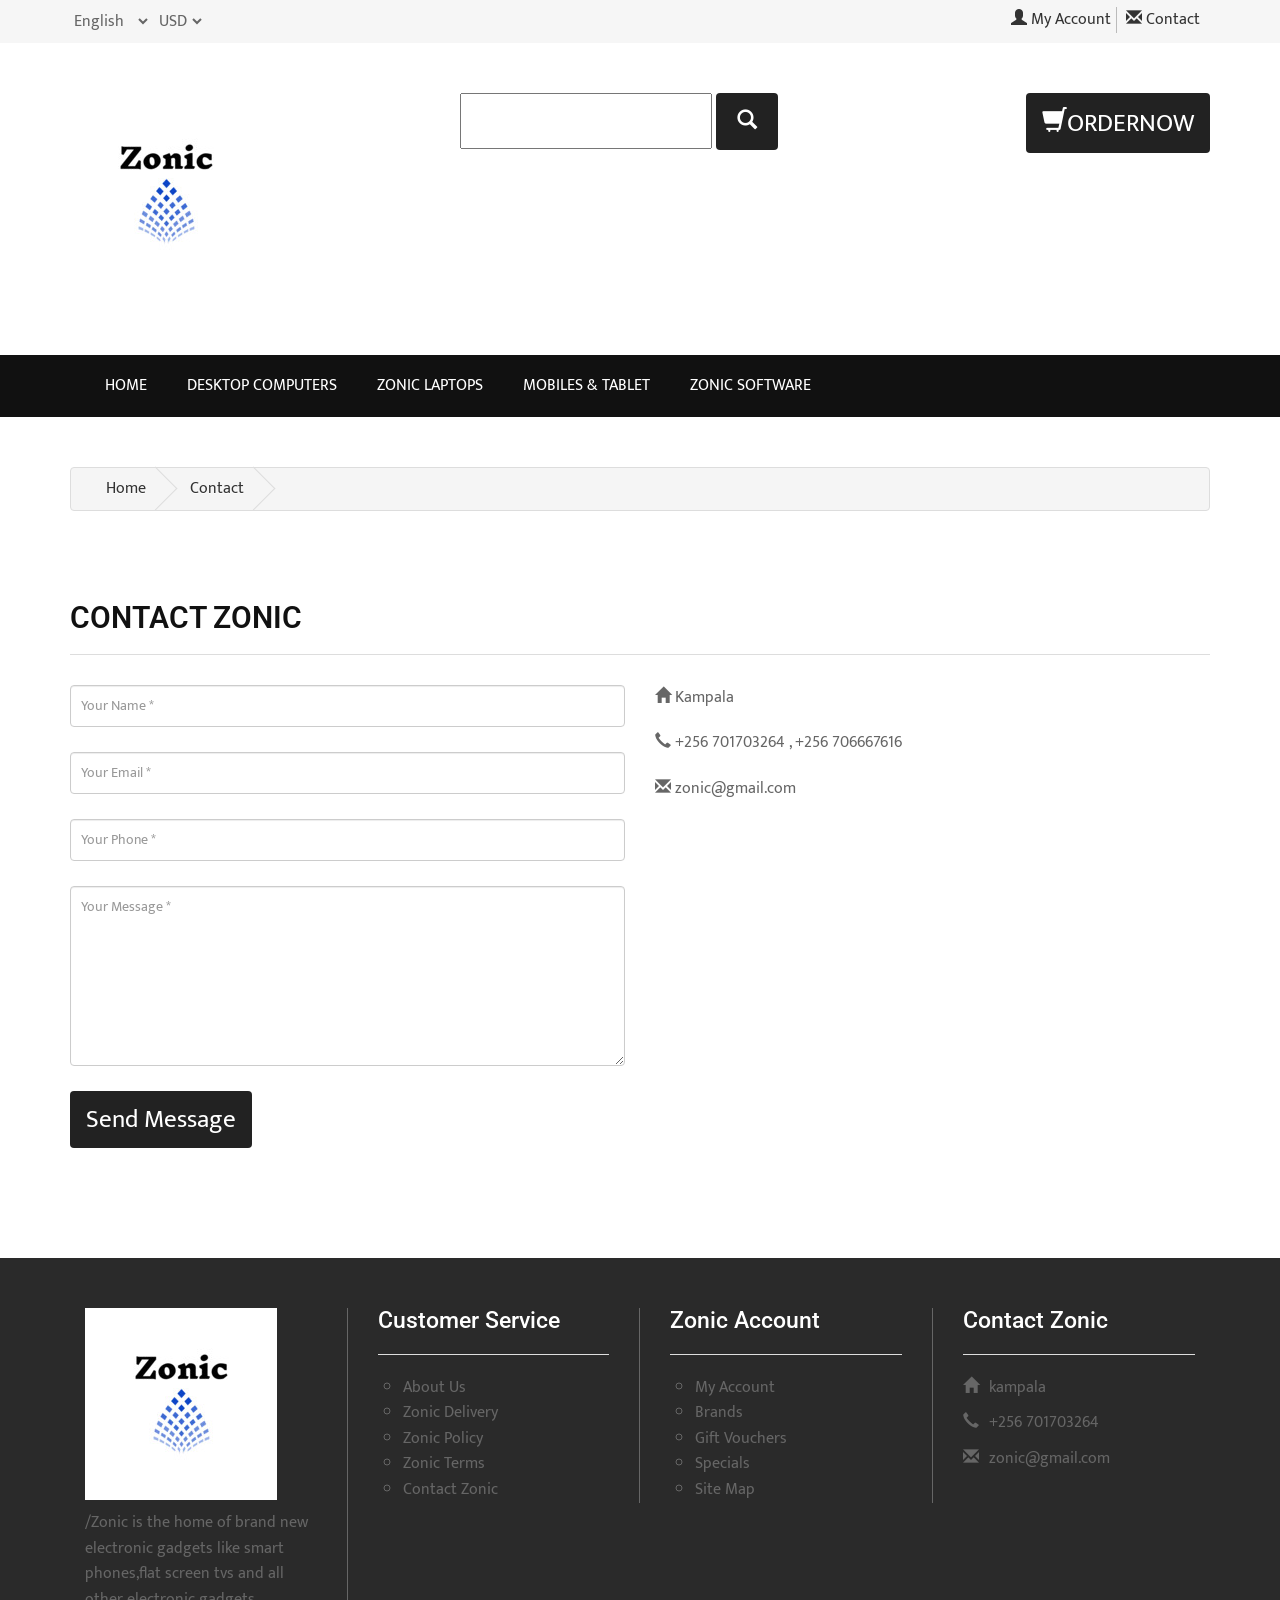
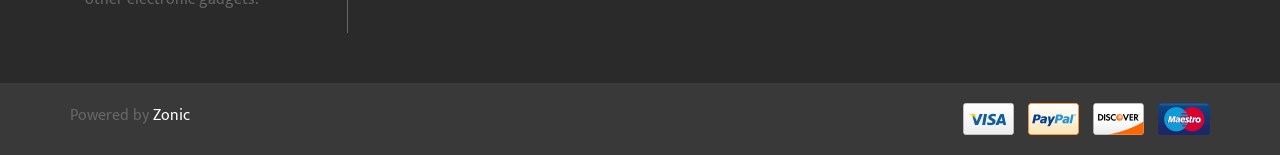
<file: contact.html>
<!DOCTYPE html>
<html lang="en">
<head>
    <meta charset="utf-8" />
    <meta http-equiv="X-UA-Compatible" content="IE=edge" />
    <meta name="viewport" content="width=device-width, initial-scale=1" />
    <meta name="description" content="zonic Home Of Brand New Electronics">
    <meta name="author" content="https://www.facebook.com/zonicstore">

    <title>Zonic Mobile Shop | </title>

    <!-- Bootstrap Core CSS -->
    <link rel="stylesheet" href="css/bootstrap.min.css"  type="text/css">

	<!-- Custom CSS -->
    <link rel="stylesheet" href="css/style.css">


	<!-- Custom Fonts -->
    <link rel="stylesheet" href="font-awesome/css/font-awesome.min.css"  type="text/css">
    <link rel="stylesheet" href="fonts/font-slider.css" type="text/css">

	<!-- jQuery and Modernizr-->
	<script src="js/jquery-2.1.1.js"></script>

	<!-- Core JavaScript Files -->
    <script src="js/bootstrap.min.js"></script>

	<!-- HTML5 Shim and Respond.js IE8 support of HTML5 elements and media queries -->
    <!-- WARNING: Respond.js doesn't work if you view the page via file:// -->
    <!--[if lt IE 9]>
        <script src="js/html5shiv.js"></script>
        <script src="js/respond.min.js"></script>
    <![endif]-->
</head>

<body>
	<!--Top-->
	<nav id="top">
		<div class="container">
			<div class="row">
				<div class="col-xs-6">
					<select class="language">
						<option value="English" selected>English</option>
						<option value="France">France</option>
						<option value="Germany">Germany</option>
					</select>
					<select class="currency">
						<option value="USD" selected>USD</option>
						<option value="EUR">EUR</option>
						<option value="DDD">DDD</option>
					</select>
				</div>
				<div class="col-xs-6">
					<ul class="top-link">
						<li><a href="account.html"><span class="glyphicon glyphicon-user"></span> My Account</a></li>
						<li><a href="contact.html"><span class="glyphicon glyphicon-envelope"></span> Contact</a></li>
					</ul>
				</div>
			</div>
		</div>
	</nav>
	<!--Header-->
	<header class="container">
		<div class="row">
			<div class="col-md-4">
				<div id="logo"><img src="images/logo.pnG" /></div>
			</div>
			<div class="col-md-4">
				<form class="form-search">
					<input type="text" class="input-medium search-query">
					<button type="submit" class="btn"><span class="glyphicon glyphicon-search"></span></button>
				</form>
			</div>
			<div class="col-md-4">
				<div id="cart"><a class="btn btn-1" href="cart.html"><span class="glyphicon glyphicon-shopping-cart"></span>ORDERNOW</a></div>
			</div>
		</div>
	</header>
	<!--Navigation-->
    <nav id="menu" class="navbar">
		<div class="container">
			<div class="navbar-header"><span id="heading" class="visible-xs">Categories</span>
			  <button type="button" class="btn btn-navbar navbar-toggle" data-toggle="collapse" data-target=".navbar-ex1-collapse"><i class="fa fa-bars"></i></button>
			</div>
			<div class="collapse navbar-collapse navbar-ex1-collapse">
				<ul class="nav navbar-nav">
					<li><a href="index.html">Home</a></li>
					<li class="dropdown"><a href="#" class="dropdown-toggle" data-toggle="dropdown">DESKTOP Computers</a>
						<div class="dropdown-menu">
							<div class="dropdown-inner">
								<ul class="list-unstyled">
									<li><a href="category.html">Window</a></li>
									<li><a href="category.html">Linux</a></li>
								</ul>
							</div>
						</div>
					</li>
					<li class="dropdown"><a href="#" class="dropdown-toggle" data-toggle="dropdown">Zonic Laptops</a>
						<div class="dropdown-menu">
							<div class="dropdown-inner">
								<ul class="list-unstyled">
									<li><a href="category.html">Dell</a></li>
									<li><a href="category.html">Asus</a></li>
									<li><a href="category.html">Samsung</a></li>
									<li><a href="category.html">Lenovo</a></li>
									<li><a href="category.html">Acer</a></li>
								</ul>
							</div>
						</div>
					</li>
					<li class="dropdown"><a href="#" class="dropdown-toggle" data-toggle="dropdown">Mobiles &amp; Tablet</a>
						<div class="dropdown-menu" style="margin-left: -203.625px;">
							<div class="dropdown-inner">
								<ul class="list-unstyled">
									<li><a href="category.html">Iphone</a></li>
									<li><a href="category.html">Samsung</a></li>
									<li><a href="category.html">Nokia</a></li>
									<li><a href="category.html">Lenovo</a></li>
									<li><a href="category.html">Google</a></li>
								</ul>
								<ul class="list-unstyled">
									<li><a href="category.html">Nexus</a></li>
									<li><a href="category.html">Dell</a></li>
									<li><a href="category.html">Oppo</a></li>
									<li><a href="category.html">Blackberry</a></li>
									<li><a href="category.html">HTC</a></li>
								</ul>
								<ul class="list-unstyled">
									<li><a href="category.html">LG</a></li>
									<li><a href="category.html">Q-Mobiles</a></li>
									<li><a href="category.html">Sony</a></li>
									<li><a href="category.html">Wiko</a></li>
									<li><a href="category.html">T&T</a></li>
								</ul>
							</div>
						</div>
					</li>
					<li><a href="category.html">Zonic Software</a></li>
				</ul>
			</div>
		</div>
	</nav>
	<!--//////////////////////////////////////////////////-->
	<!--///////////////////Contact Page///////////////////-->
	<!--//////////////////////////////////////////////////-->
	<div id="page-content" class="single-page">
		<div class="container">
			<div class="row">
				<div class="col-lg-12">
					<ul class="breadcrumb">
						<li><a href="index.html">Home</a></li>
						<li><a href="contact.html">Contact</a></li>
					</ul>
				</div>
			</div>
			<div class="row">
				<div class="col-lg-12">
					<div class="heading"><h1>CONTACT ZONIC</h1></div>
				</div>
				<div class="col-md-6" style="margin-bottom: 30px;">
					<form name="form1" id="ff" method="post" action="contact.php">
						<div class="form-group">
							<input type="text" class="form-control" placeholder="Your Name *" name="name" id="name" required data-validation-required-message="Please enter your name.">
						</div>
						<div class="form-group">
							<input type="email" class="form-control" placeholder="Your Email *" name="email" id="email" required data-validation-required-message="Please enter your email address.">
						</div>
						<div class="form-group">
							<input type="tel" class="form-control" placeholder="Your Phone *" name="phone" id="phone" required data-validation-required-message="Please enter your phone number.">
						</div>
						<div class="form-group">
							<textarea class="form-control" placeholder="Your Message *" name="message" id="message" required data-validation-required-message="Please enter a message."></textarea>
						</div>
						<button type="submit" class="btn btn-1">Send Message</button>
					</form>
				</div>
				<div class="col-md-6">
					<p><span class="glyphicon glyphicon-home"></span> Kampala </p>
					<p><span class="glyphicon glyphicon-earphone"></span> +256 701703264 , +256 706667616</p>
					<p><span class="glyphicon glyphicon-envelope"></span> zonic@gmail.com</p>
					<iframe src="https://www.google.com/maps/embed?pb=!1m18!1m12!1m3!1d3164.289259162295!2d-120.7989351!3d37.5246781!2m3!1f0!2f0!3f0!3m2!1i1024!2i768!4f13.1!3m3!1m2!1s0x8091042b3386acd7%3A0x3b4a4cedc60363dd!2sMain+St%2C+Denair%2C+CA+95316%2C+Hoa+K%E1%BB%B3!5e0!3m2!1svi!2s!4v1434016649434" width="95%" height="230" frameborder="0" style="border:0"></iframe>
				</div>
			</div>
		</div>
	</div>
	<footer>
		<div class="container">
			<div class="wrap-footer">
				<div class="row">
					<div class="col-md-3 col-footer footer-1">
						<img src="images/logofooters.png"> /Zonic is the home of brand new electronic gadgets like smart phones,flat screen tvs and all other electronic gadgets.</p>
					</div>
					<div class="col-md-3 col-footer footer-2">
						<div class="heading"><h4>Customer Service</h4></div>
						<ul>
							<li><a href="#">About Us</a></li>
							<li><a href="#">Zonic Delivery</a></li>
							<li><a href="#">Zonic Policy</a></li>
							<li><a href="#">Zonic Terms</a></li>
							<li><a href="#">Contact Zonic</a></li>
						</ul>
					</div>
					<div class="col-md-3 col-footer footer-3">
						<div class="heading"><h4>Zonic Account</h4></div>
						<ul>
							<li><a href="#">My Account</a></li>
							<li><a href="#">Brands</a></li>
							<li><a href="#">Gift Vouchers</a></li>
							<li><a href="#">Specials</a></li>
							<li><a href="#">Site Map</a></li>
						</ul>
					</div>
					<div class="col-md-3 col-footer footer-4">
						<div class="heading"><h4>Contact Zonic</h4></div>
						<ul>
							<li><span class="glyphicon glyphicon-home"></span>kampala</li>
							<li><span class="glyphicon glyphicon-earphone"></span>+256 701703264</li>
							<li><span class="glyphicon glyphicon-envelope"></span>zonic@gmail.com</li>
						</ul>
					</div>
				</div>
			</div>
		</div>
		<div class="copyright">
			<div class="container">
				<div class="row">
					<div class="col-md-6">
						 Powered by <a href="https://www.facebook.com/zonicstore" target="_blank">Zonic</a>
					</div>
					<div class="col-md-6">
						<div class="pull-right">
							<ul>
								<li><img src="images/visa-curved-32px.png" /></li>
								<li><img src="images/paypal-curved-32px.png" /></li>
								<li><img src="images/discover-curved-32px.png" /></li>
								<li><img src="images/maestro-curved-32px.png" /></li>
							</ul>
						</div>
					</div>
				</div>
			</div>
		</div>
	</footer>
</body>
</html>
</file>
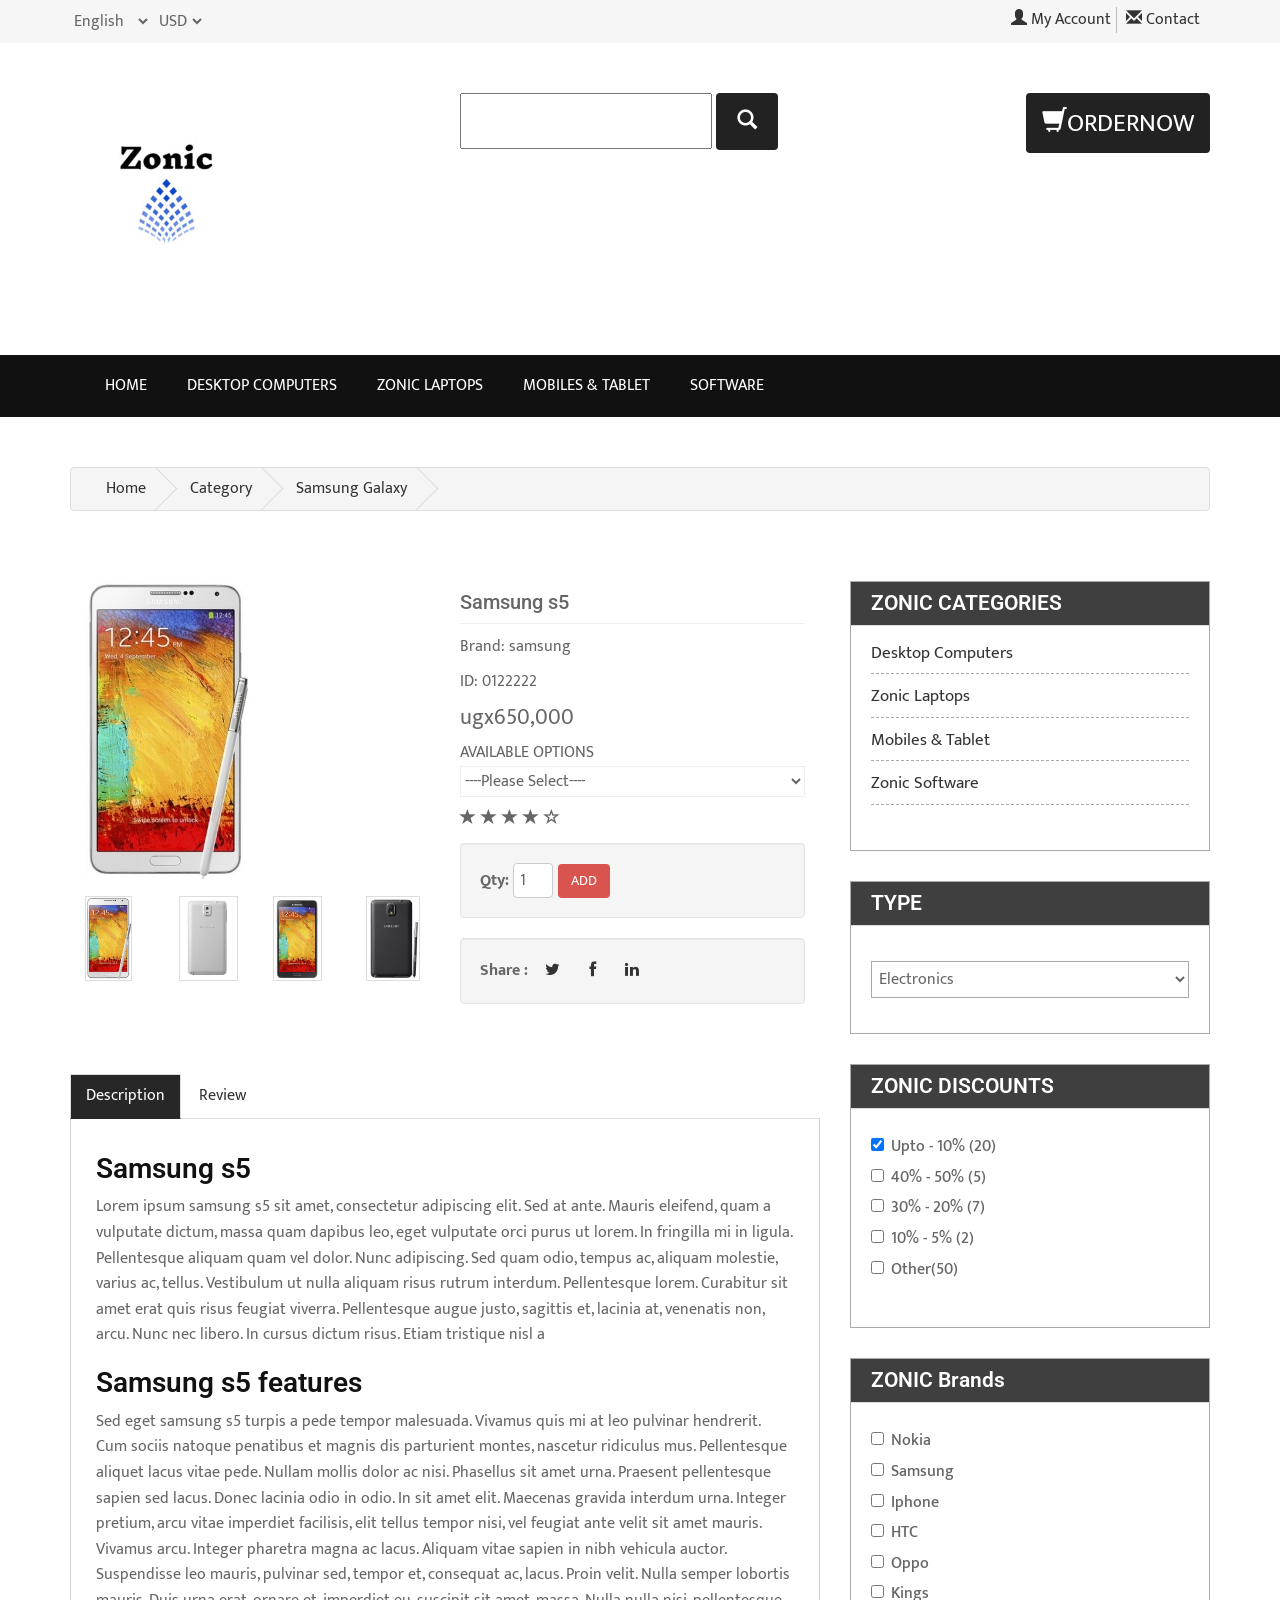
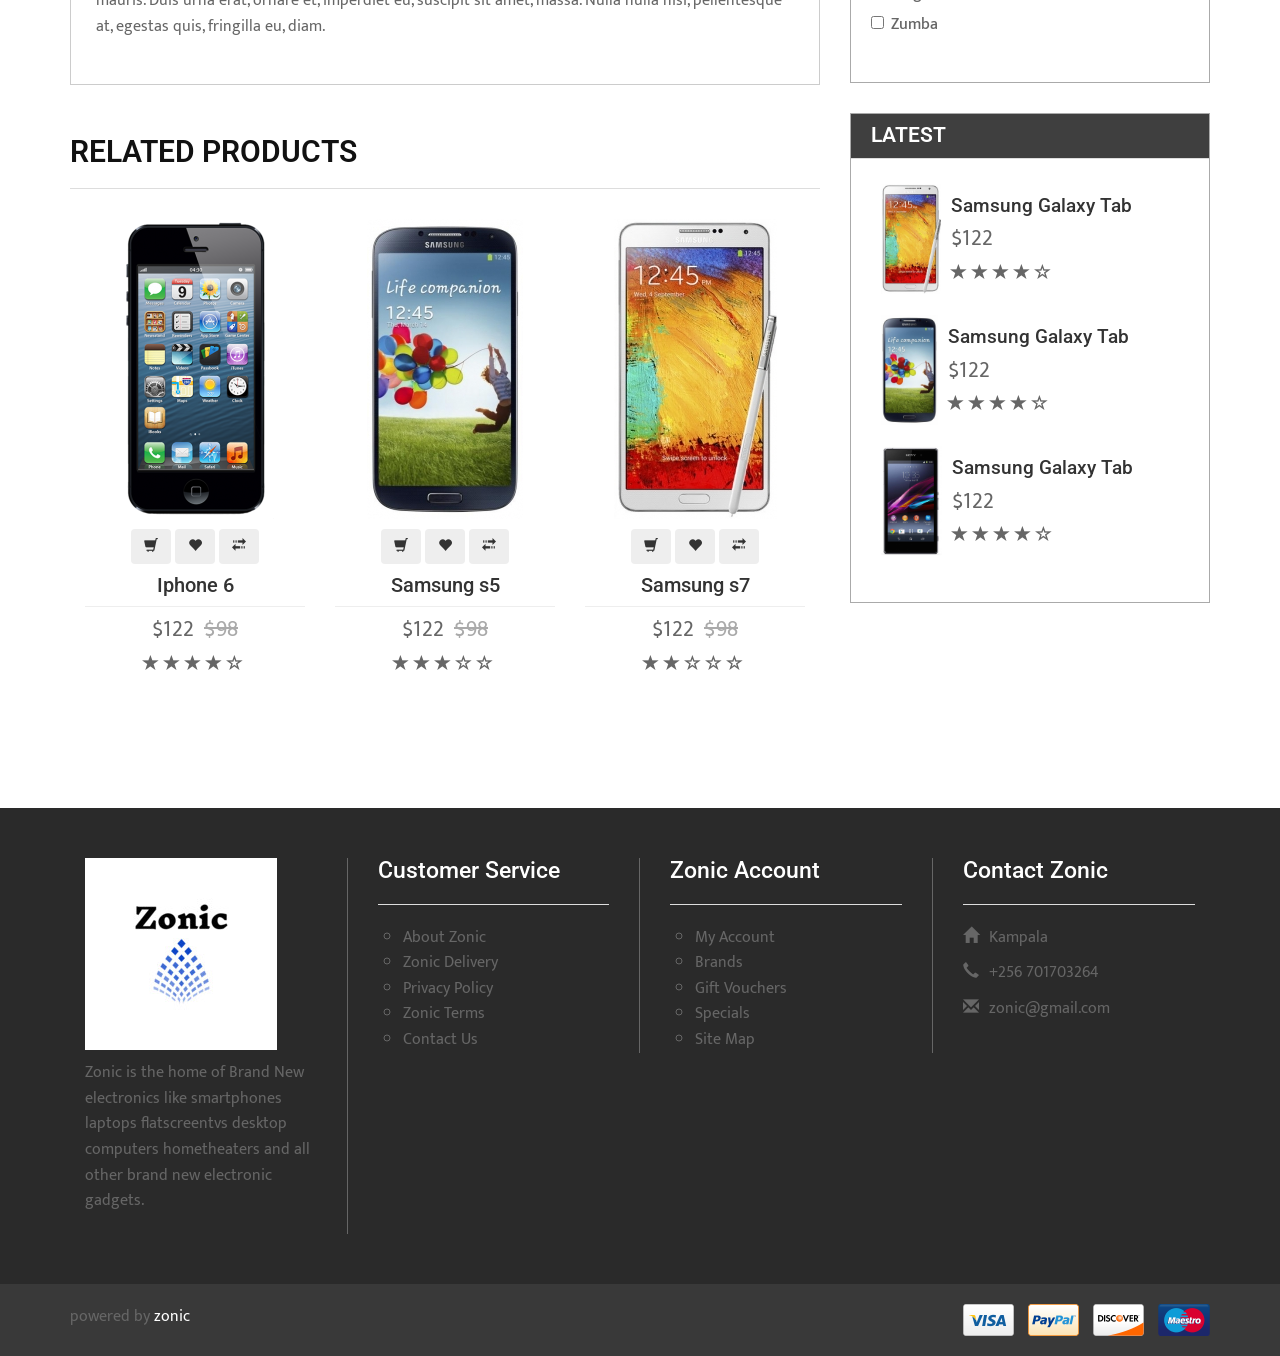
<file: product.html>
<!DOCTYPE html>
<html lang="en">
<head>
    <meta charset="utf-8" />
    <meta http-equiv="X-UA-Compatible" content="IE=edge" />
    <meta name="viewport" content="width=device-width, initial-scale=1" />
    <meta name="description" content="Zoonic Home of Brand New Gadgets">
    <meta name="author" content="https://www.facebook.com/zonicstore">

    <title>Zonic Mobile Shop | Home of Brand New Electronics</title>

    <!-- Bootstrap Core CSS -->
    <link rel="stylesheet" href="css/bootstrap.min.css"  type="text/css">

	<!-- Custom CSS -->
    <link rel="stylesheet" href="css/style.css">


	<!-- Custom Fonts -->
    <link rel="stylesheet" href="font-awesome/css/font-awesome.min.css"  type="text/css">
    <link rel="stylesheet" href="fonts/font-slider.css" type="text/css">

	<!-- jQuery and Modernizr-->
	<script src="js/jquery-2.1.1.js"></script>

	<!-- Core JavaScript Files -->
    <script src="js/bootstrap.min.js"></script>

    <script src="js/photo-gallery.js"></script>

	<!-- HTML5 Shim and Respond.js IE8 support of HTML5 elements and media queries -->
    <!-- WARNING: Respond.js doesn't work if you view the page via file:// -->
    <!--[if lt IE 9]>
        <script src="js/html5shiv.js"></script>
        <script src="js/respond.min.js"></script>
    <![endif]-->
</head>
<body>
	<!--Top-->
	<nav id="top">
		<div class="container">
			<div class="row">
				<div class="col-xs-6">
					<select class="language">
						<option value="English" selected>English</option>
						<option value="France">France</option>
						<option value="Germany">Germany</option>
					</select>
					<select class="currency">
						<option value="USD" selected>USD</option>
						<option value="EUR">EUR</option>
						<option value="DDD">DDD</option>
					</select>
				</div>
				<div class="col-xs-6">
					<ul class="top-link">
						<li><a href="account.html"><span class="glyphicon glyphicon-user"></span> My Account</a></li>
						<li><a href="contact.html"><span class="glyphicon glyphicon-envelope"></span> Contact</a></li>
					</ul>
				</div>
			</div>
		</div>
	</nav>
	<!--Header-->
	<header class="container">
		<div class="row">
			<div class="col-md-4">
				<div id="logo"><img src="images/logo.pnG" /></div>
			</div>
			<div class="col-md-4">
				<form class="form-search">
					<input type="text" class="input-medium search-query">
					<button type="submit" class="btn"><span class="glyphicon glyphicon-search"></span></button>
				</form>
			</div>
			<div class="col-md-4">
				<div id="cart"><a class="btn btn-1" href="cart.html"><span class="glyphicon glyphicon-shopping-cart"></span>ORDERNOW</a></div>
			</div>
		</div>
	</header>
	<!--Navigation-->
    <nav id="menu" class="navbar">
		<div class="container">
			<div class="navbar-header"><span id="heading" class="visible-xs">Categories</span>
			  <button type="button" class="btn btn-navbar navbar-toggle" data-toggle="collapse" data-target=".navbar-ex1-collapse"><i class="fa fa-bars"></i></button>
			</div>
			<div class="collapse navbar-collapse navbar-ex1-collapse">
				<ul class="nav navbar-nav">
					<li><a href="index.html">Home</a></li>
					<li class="dropdown"><a href="#" class="dropdown-toggle" data-toggle="dropdown">DESKTOP Computers</a>
						<div class="dropdown-menu">
							<div class="dropdown-inner">
								<ul class="list-unstyled">
									<li><a href="category.html">Window</a></li>
									<li><a href="category.html">Linux</a></li>
								</ul>
							</div>
						</div>
					</li>
					<li class="dropdown"><a href="#" class="dropdown-toggle" data-toggle="dropdown">Zonic Laptops</a>
						<div class="dropdown-menu">
							<div class="dropdown-inner">
								<ul class="list-unstyled">
									<li><a href="category.html">Dell</a></li>
									<li><a href="category.html">Asus</a></li>
									<li><a href="category.html">Samsung</a></li>
									<li><a href="category.html">Lenovo</a></li>
									<li><a href="category.html">Acer</a></li>
								</ul>
							</div>
						</div>
					</li>
					<li class="dropdown"><a href="#" class="dropdown-toggle" data-toggle="dropdown">Mobiles &amp; Tablet</a>
						<div class="dropdown-menu" style="margin-left: -203.625px;">
							<div class="dropdown-inner">
								<ul class="list-unstyled">
									<li><a href="category.html">Iphone</a></li>
									<li><a href="category.html">Samsung</a></li>
									<li><a href="category.html">Nokia</a></li>
									<li><a href="category.html">Lenovo</a></li>
									<li><a href="category.html">Google</a></li>
								</ul>
								<ul class="list-unstyled">
									<li><a href="category.html">Nexus</a></li>
									<li><a href="category.html">Dell</a></li>
									<li><a href="category.html">Oppo</a></li>
									<li><a href="category.html">Blackberry</a></li>
									<li><a href="category.html">HTC</a></li>
								</ul>
								<ul class="list-unstyled">
									<li><a href="category.html">LG</a></li>
									<li><a href="category.html">Q-Mobiles</a></li>
									<li><a href="category.html">Sony</a></li>
									<li><a href="category.html">Wiko</a></li>
									<li><a href="category.html">T&T</a></li>
								</ul>
							</div>
						</div>
					</li>
					<li><a href="category.html">Software</a></li>
				</ul>
			</div>
		</div>
	</nav>
	<!--//////////////////////////////////////////////////-->
	<!--///////////////////Product Page///////////////////-->
	<!--//////////////////////////////////////////////////-->
	<div id="page-content" class="single-page">
		<div class="container">
			<div class="row">
				<div class="col-lg-12">
					<ul class="breadcrumb">
						<li><a href="index.html">Home</a></li>
						<li><a href="category.html">Category</a></li>
						<li><a href="#">Samsung Galaxy</a></li>
					</ul>
				</div>
			</div>
			<div class="row">
				<div id="main-content" class="col-md-8">
					<div class="product">
						<div class="col-md-6">
							<div class="image">
								<img src="images/galaxy-note.jpg" />
								<div class="image-more">
									 <ul class="row">
										 <li class="col-lg-3 col-sm-3 col-xs-4">
											<a href="#"><img class="img-responsive" src="images/galaxy-note.jpg"></a>
										</li>
										 <li class="col-lg-3 col-sm-3 col-xs-4">
											<a href="#"><img class="img-responsive" src="images/galaxy-note-2.jpg"></a>
										</li>
										 <li class="col-lg-3 col-sm-3 col-xs-4">
											<a href="#"><img class="img-responsive" src="images/galaxy-note-3.jpg"></a>
										</li>
										 <li class="col-lg-3 col-sm-3 col-xs-4">
											<a href="#"><img class="img-responsive" src="images/galaxy-note-4.jpg"></a>
										</li>
									</ul>
								</div>
							</div>
						</div>
						<div class="col-md-6">
							<div class="caption">
								<div class="name"><h3>Samsung s5</h3></div>
								<div class="info">
									<ul>
										<li>Brand: samsung</li>
										<li>ID: 0122222</li>
									</ul>
								</div>
								<div class="price">ugx650,000<span></span></div>
								<div class="options">
									AVAILABLE OPTIONS
									<select>
										<option value="" selected>----Please Select----</option>
										<option value="red">RED</option>
										<option value="black">BLACK</option>
									</select>
								</div>
								<div class="rating"><span class="glyphicon glyphicon-star"></span><span class="glyphicon glyphicon-star"></span><span class="glyphicon glyphicon-star"></span><span class="glyphicon glyphicon-star"></span><span class="glyphicon glyphicon-star-empty"></span></div>
								<div class="well"><label>Qty: </label> <input class="form-inline quantity" type="text" value="1"><a href="#" class="btn btn-2 ">ADD</a></div>
								<div class="share well">
									<strong style="margin-right: 13px;">Share :</strong>
									<a href="#" class="share-btn" target="_blank">
										<i class="fa fa-twitter"></i>
									</a>
									<a href="#" class="share-btn" target="_blank">
										<i class="fa fa-facebook"></i>
									</a>
									<a href="#" class="share-btn" target="_blank">
										<i class="fa fa-linkedin"></i>
									</a>
								</div>
							</div>
						</div>
						<div class="clear"></div>
					</div>
					<div class="product-desc">
						<ul class="nav nav-tabs">
							<li class="active"><a href="#description">Description</a></li>
							<li><a href="#review">Review</a></li>
						</ul>
						<div class="tab-content">
							<div id="description" class="tab-pane fade in active">
								<h4>Samsung s5</h4>
								<p>Lorem ipsum samsung s5 sit amet, consectetur adipiscing elit. Sed at ante. Mauris eleifend, quam a vulputate dictum, massa quam dapibus leo, eget vulputate orci purus ut lorem. In fringilla mi in ligula. Pellentesque aliquam quam vel dolor. Nunc adipiscing. Sed quam odio, tempus ac, aliquam molestie, varius ac, tellus. Vestibulum ut nulla aliquam risus rutrum interdum. Pellentesque lorem. Curabitur sit amet erat quis risus feugiat viverra. Pellentesque augue justo, sagittis et, lacinia at, venenatis non, arcu. Nunc nec libero. In cursus dictum risus. Etiam tristique nisl a</p>
								<h4>Samsung s5 features</h4>
								<p>Sed eget samsung s5 turpis a pede tempor malesuada. Vivamus quis mi at leo pulvinar hendrerit. Cum sociis natoque penatibus et magnis dis parturient montes, nascetur ridiculus mus. Pellentesque aliquet lacus vitae pede. Nullam mollis dolor ac nisi. Phasellus sit amet urna. Praesent pellentesque sapien sed lacus. Donec lacinia odio in odio. In sit amet elit. Maecenas gravida interdum urna. Integer pretium, arcu vitae imperdiet facilisis, elit tellus tempor nisi, vel feugiat ante velit sit amet mauris. Vivamus arcu. Integer pharetra magna ac lacus. Aliquam vitae sapien in nibh vehicula auctor. Suspendisse leo mauris, pulvinar sed, tempor et, consequat ac, lacus. Proin velit. Nulla semper lobortis mauris. Duis urna erat, ornare et, imperdiet eu, suscipit sit amet, massa. Nulla nulla nisi, pellentesque at, egestas quis, fringilla eu, diam.</p>
							</div>
							<div id="review" class="tab-pane fade">
							  <div class="review-text">
								<p>Ut enim ad minim veniam, quis nostrud exercitation ullamco laboris nisi ut aliquip ex ea commodo consequat.</p>
							  </div>
							  <div class="review-form">
								<h4>Write a review</h4>
								<form name="form1" id="ff" method="post" action="review.php">
									<label>
									<span>Enter your name:</span>
									<input type="text"  name="name" id="name" required>
									</label>
									<label>
									<span>Your message here:</span>
									<textarea name="message" id="message"></textarea>
									</label>
									<div class="text-right">
										<input class="btn btn-default" type="reset" name="reset" value="Reset">
										<input class="btn btn-default" type="submit" name="Submit" value="Submit">
									</div>
								</form>
							  </div>
							</div>
						</div>
					</div>
					<div class="product-related">
						<div class="heading"><h2>RELATED PRODUCTS</h2></div>
						<div class="products">
							<div class="col-lg-4 col-md-4 col-xs-12">
								<div class="product">
									<div class="image"><a href="product.html"><img src="images/iphone.png" /></a></div>
									<div class="buttons">
										<a class="btn cart" href="#"><span class="glyphicon glyphicon-shopping-cart"></span></a>
										<a class="btn wishlist" href="#"><span class="glyphicon glyphicon-heart"></span></a>
										<a class="btn compare" href="#"><span class="glyphicon glyphicon-transfer"></span></a>
									</div>
									<div class="caption">
										<div class="name"><h3><a href="product.html">Iphone 6</a></h3></div>
										<div class="price">$122<span>$98</span></div>
										<div class="rating"><span class="glyphicon glyphicon-star"></span><span class="glyphicon glyphicon-star"></span><span class="glyphicon glyphicon-star"></span><span class="glyphicon glyphicon-star"></span><span class="glyphicon glyphicon-star-empty"></span></div>
									</div>
								</div>
							</div>
							<div class="col-lg-4 col-md-4 col-xs-12">
								<div class="product">
									<div class="image"><a href="product.html"><img src="images/galaxy-s4.jpg" /></a></div>
									<div class="buttons">
										<a class="btn cart" href="#"><span class="glyphicon glyphicon-shopping-cart"></span></a>
										<a class="btn wishlist" href="#"><span class="glyphicon glyphicon-heart"></span></a>
										<a class="btn compare" href="#"><span class="glyphicon glyphicon-transfer"></span></a>
									</div>
									<div class="caption">
										<div class="name"><h3><a href="product.html">Samsung s5</a></h3></div>
										<div class="price">$122<span>$98</span></div>
										<div class="rating"><span class="glyphicon glyphicon-star"></span><span class="glyphicon glyphicon-star"></span><span class="glyphicon glyphicon-star"></span><span class="glyphicon glyphicon-star-empty"></span><span class="glyphicon glyphicon-star-empty"></span></div>
									</div>
								</div>
							</div>
							<div class="col-lg-4 col-md-4 col-xs-12">
								<div class="product">
									<div class="image"><a href="product.html"><img src="images/galaxy-note.jpg" /></a></div>
									<div class="buttons">
										<a class="btn cart" href="#"><span class="glyphicon glyphicon-shopping-cart"></span></a>
										<a class="btn wishlist" href="#"><span class="glyphicon glyphicon-heart"></span></a>
										<a class="btn compare" href="#"><span class="glyphicon glyphicon-transfer"></span></a>
									</div>
									<div class="caption">
										<div class="name"><h3><a href="product.html">Samsung s7</a></div>
										<div class="price">$122<span>$98</span></div>
										<div class="rating"><span class="glyphicon glyphicon-star"></span><span class="glyphicon glyphicon-star"></span><span class="glyphicon glyphicon-star-empty"></span><span class="glyphicon glyphicon-star-empty"></span><span class="glyphicon glyphicon-star-empty"></span></div>
									</div>
								</div>
							</div>
						</div>
						<div class="clear"></div>
					</div>
				</div>
				<div id="sidebar" class="col-md-4">
					<div class="widget wid-categories">
						<div class="heading"><h4>ZONIC CATEGORIES</h4></div>
						<div class="content">
							<ul>
								<li><a href="#">Desktop Computers</a></li>
								<li><a href="#">Zonic Laptops</a></li>
								<li><a href="#">Mobiles & Tablet</a></li>
								<li><a href="#">Zonic Software</a></li>
							</ul>
						</div>
					</div>
					<div class="widget wid-type">
						<div class="heading"><h4>TYPE</h4></div>
						<div class="content">
							<select>
								<option value="EL" selected>Electronics</option>
								<option value="MT">Mice and Trackballs</option>
								<option value="WC">Web Cameras</option>
								<option value="TA">Tablates</option>
								<option value="AP">PC speakers</option>
							</select>
						</div>
					</div>
					<div class="widget wid-discouts">
						<div class="heading"><h4>ZONIC DISCOUNTS</h4></div>
						<div class="content">
							<label class="checkbox"><input type="checkbox" name="discount" checked="">Upto - 10% (20)</label>
							<label class="checkbox"><input type="checkbox" name="discount">40% - 50% (5)</label>
							<label class="checkbox"><input type="checkbox" name="discount">30% - 20% (7)</label>
							<label class="checkbox"><input type="checkbox" name="discount">10% - 5% (2)</label>
							<label class="checkbox"><input type="checkbox" name="discount">Other(50)</label>
						</div>
					</div>
					<div class="widget wid-brand">
						<div class="heading"><h4>ZONIC Brands</h4></div>
						<div class="content">
							<label class="checkbox"><input type="checkbox" name="brand">Nokia</label>
							<label class="checkbox"><input type="checkbox" name="brand">Samsung</label>
							<label class="checkbox"><input type="checkbox" name="brand">Iphone</label>
							<label class="checkbox"><input type="checkbox" name="brand">HTC</label>
							<label class="checkbox"><input type="checkbox" name="brand">Oppo</label>
							<label class="checkbox"><input type="checkbox" name="brand">Kings</label>
							<label class="checkbox"><input type="checkbox" name="brand">Zumba</label>
						</div>
					</div>
					<div class="widget wid-product">
						<div class="heading"><h4>LATEST</h4></div>
						<div class="content">
							<div class="product">
								<a href="#"><img src="images/galaxy-note.jpg" /></a>
								<div class="wrapper">
									<h5><a href="#">Samsung Galaxy Tab</a></h5>
									<div class="price">$122</div>
									<div class="rating"><span class="glyphicon glyphicon-star"></span><span class="glyphicon glyphicon-star"></span><span class="glyphicon glyphicon-star"></span><span class="glyphicon glyphicon-star"></span><span class="glyphicon glyphicon-star-empty"></span></div>
								</div>
							</div>
							<div class="product">
								<a href="#"><img src="images/galaxy-s4.jpg" /></a>
								<div class="wrapper">
									<h5><a href="#">Samsung Galaxy Tab</a></h5>
									<div class="price">$122</div>
									<div class="rating"><span class="glyphicon glyphicon-star"></span><span class="glyphicon glyphicon-star"></span><span class="glyphicon glyphicon-star"></span><span class="glyphicon glyphicon-star"></span><span class="glyphicon glyphicon-star-empty"></span></div>
								</div>
							</div>
							<div class="product">
								<a href="#"><img src="images/Z1.png" /></a>
								<div class="wrapper">
									<h5><a href="#">Samsung Galaxy Tab</a></h5>
									<div class="price">$122</div>
									<div class="rating"><span class="glyphicon glyphicon-star"></span><span class="glyphicon glyphicon-star"></span><span class="glyphicon glyphicon-star"></span><span class="glyphicon glyphicon-star"></span><span class="glyphicon glyphicon-star-empty"></span></div>
								</div>
							</div>
						</div>
					</div>
				</div>
			</div>
		</div>
	</div>
	<footer>
		<div class="container">
			<div class="wrap-footer">
				<div class="row">
					<div class="col-md-3 col-footer footer-1">
						<img src="images/logofooters.png" />
						<p>Zonic is the home of Brand New electronics like smartphones laptops flatscreentvs desktop computers hometheaters and all other brand new electronic gadgets.</p>
					</div>
					<div class="col-md-3 col-footer footer-2">
						<div class="heading"><h4>Customer Service</h4></div>
						<ul>
							<li><a href="#">About Zonic</a></li>
							<li><a href="#">Zonic Delivery</a></li>
							<li><a href="#">Privacy Policy</a></li>
							<li><a href="#">Zonic Terms</a></li>
							<li><a href="#">Contact Us</a></li>
						</ul>
					</div>
					<div class="col-md-3 col-footer footer-3">
						<div class="heading"><h4>Zonic Account</h4></div>
						<ul>
							<li><a href="#">My Account</a></li>
							<li><a href="#">Brands</a></li>
							<li><a href="#">Gift Vouchers</a></li>
							<li><a href="#">Specials</a></li>
							<li><a href="#">Site Map</a></li>
						</ul>
					</div>
					<div class="col-md-3 col-footer footer-4">
						<div class="heading"><h4>Contact Zonic</h4></div>
						<ul>
							<li><span class="glyphicon glyphicon-home"></span>Kampala</li>
							<li><span class="glyphicon glyphicon-earphone"></span>+256 701703264</li>
							<li><span class="glyphicon glyphicon-envelope"></span>zonic@gmail.com</li>
						</ul>
					</div>
				</div>
			</div>
		</div>
		<div class="copyright">
			<div class="container">
				<div class="row">
					<div class="col-md-6">
						    powered by <a href="https://www.facebook.com/zonicstore" target="_blank">zonic</a>
					</div>
					<div class="col-md-6">
						<div class="pull-right">
							<ul>
								<li><img src="images/visa-curved-32px.png" /></li>
								<li><img src="images/paypal-curved-32px.png" /></li>
								<li><img src="images/discover-curved-32px.png" /></li>
								<li><img src="images/maestro-curved-32px.png" /></li>
							</ul>
						</div>
					</div>
				</div>
			</div>
		</div>
	</footer>

	<!-- IMG-thumb -->
	<div class="modal fade" id="myModal" tabindex="-1" role="dialog" aria-labelledby="myModalLabel" aria-hidden="true">
      <div class="modal-dialog">
        <div class="modal-content">
          <div class="modal-body">
          </div>
        </div><!-- /.modal-content -->
      </div><!-- /.modal-dialog -->
    </div><!-- /.modal -->

	<script>
	$(document).ready(function(){
		$(".nav-tabs a").click(function(){
			$(this).tab('show');
		});
		$('.nav-tabs a').on('shown.bs.tab', function(event){
			var x = $(event.target).text();         // active tab
			var y = $(event.relatedTarget).text();  // previous tab
			$(".act span").text(x);
			$(".prev span").text(y);
		});
	});
	</script>
</body>
</html>
</file>
<file: fonts/font-slider.css>
/* Generated by Font Squirrel (http://www.fontsquirrel.com) on August 1, 2012 08:51:02 AM America/New_York */



@font-face {
    font-family: 'LeagueGothicRegular';
    src: url('League_Gothic-webfont.eot');
    src: url('League_Gothic-webfont.eot?#iefix') format('embedded-opentype'),
         url('League_Gothic-webfont.woff') format('woff'),
         url('League_Gothic-webfont.ttf') format('truetype'),
         url('League_Gothic-webfont.svg#LeagueGothicRegular') format('svg');
    font-weight: normal;
    font-style: normal;

}
</file>
<file: css/style.css>
/*
Free Bootstrap Themes : https://www.Zerotheme.com
*/

/* ==== Google font ==== */
@import url(http://fonts.googleapis.com/css?family=Roboto:400,300,700,900);
@import url('http://fonts.googleapis.com/css?family=Ek+Mukta:400,600,700');

/* ---------------------------------------------------------------------------- */
/* ------------------------------------Html-Body------------------------------- */
/* ---------------------------------------------------------------------------- */
body {font-family: 'Ek Mukta', sans-serif;color: #666;background-color: #fff;font-size: 16px;line-height: 1.6em;font-weight: 400;}
html, body {width:100%; padding:0; margin:0;}

/* ---------------------------------------------------------------------------- */
/* ---------------------------------------------------------------------------- */
/* ---------------------------------------------------------------------------- */
html { -webkit-text-size-adjust: none;}
.video embed,.video object,.video iframe { width: 100%;  height: auto;}
img{max-width:100%;	height: auto;width: auto\9; /* ie8 */}

h1 {font-size: 38px;}
h2 {font-size: 36px;}
h3 {font-size: 32px;}
h4 {font-size: 28px;}
h5 {font-size: 24px;}
h6 {font-size: 20px;}

h1,h2,h3,h4,h5,h6 {font-family: 'Roboto', sans-serif;font-weight: 600;color: #111;}

p {margin: 0 0 20px;}

a {
   color: #333;
   -webkit-transition: all .2s ease-in-out;
   -moz-transition: all .2s ease-in-out;
   transition: all .2s ease-in-out;
   text-decoration: none;
}
a:hover,
a:focus {text-decoration: none;}

ul {padding: 0;margin: 0;}
ul li {list-style:none;}

select {border: 0;background: transparent;}

.clear{content: "\0020"; display: block; height: 0; clear: both; visibility: hidden; }
.clearfix:after, .clearfix:before{clear: both; content: '\0020'; display: block; visibility: hidden; width: 0; height: 0;}

/* --Line-- */
hr.line { margin: 15px auto; padding: 0; max-width: 90px;border: 0; border-top: solid 5px #ddd;text-align: center;}

/* ---------------------------------------------------------------------------- */
/* -----------------------------------Header----------------------------------- */
/* ---------------------------------------------------------------------------- */
#top {background: #F6F6F6;padding: 7px 0;}
#top .language{}
#top .currency {}
#top ul.top-link {float: right;}
#top ul.top-link li {display: inline-block;padding-right: 5px;margin-right: 5px;border-right: 1px solid #bbb;}
#top ul.top-link li:last-child {border: none;}
@media(max-width:767px) {
	#top ul.top-link li{float: none;border: none;}
}

header {padding: 50px 0; }
header #logo{margin: 5px 0 15px;}
header #cart {float: right;}
header .form-search input{width: 70%;height: 56px;}
header .form-search button {background: #222; color: #fff;padding: 12px 20px;font-size: 20px;}
header .form-search button:hover {color: #eee;}
@media(max-width:968px) {
	header #cart {margin-top: 20px;}
	header #cart {float: none;}
}

#menu {background-color: #111;border-radius: 0;}
#menu #heading {float: left;padding-left: 15px;font-size: 20px;font-weight: 700;line-height: 40px;color: #fff;margin-top: 10px;text-transform: uppercase;}
#menu .dropdown-menu {background-color: #111;}
#menu .dropdown-menu li > a:hover {color: #ffffff;background-color: #3f3f3f;}
#menu .dropdown-inner {display: table;}
#menu .dropdown-inner ul {display: table-cell;}
#menu .dropdown-inner a {min-width: 160px;display: block;padding: 3px 20px;clear: both;line-height: 20px;color: #333333;font-size: 12px;}
#menu li.dropdown:hover>a, #menu li.dropdown:focus>a, #menu li.dropdown:active>a{background: #272727;}
#menu ul.nav li a{color: #fff;padding: 20px ;text-transform: uppercase;}
#menu ul.nav li a:hover{background-color: #3f3f3f;}
#menu .btn-navbar {font-size: 20px;color: #FFF;padding: 5px 15px;float: right;border: 3px solid #fff;}

@media (min-width: 768px) {
	#menu .dropdown:hover .dropdown-menu {display: block;}
}
@media(max-width:767px) {
	#menu .navbar-brand {display: block;color: #fff;}
	#menu {border-radius: 4px;}
	#menu .dropdown-inner {display: block;}
	#menu div.dropdown-inner > ul.list-unstyled {display: block;}
	#menu .dropdown-inner a {width: 100%;color: #fff;}
	#menu div.dropdown-menu {margin-left: 0 !important;	padding-bottom: 10px;background-color: rgba(0, 0, 0, 0.1);}
	#menu .dropdown-menu a:hover,
	#menu .dropdown-menu ul li a:hover {background: rgba(0, 0, 0, 0.1);}
}
/* ---------------------------------------------------------------------------- */
/* -----------------------------------Content---------------------------------- */
/* ---------------------------------------------------------------------------- */
#page-content{}
#page-content.home-page{margin: 50px 0;}
#page-content.single-page {margin: 50px 0;}
#page-content .row{	margin-bottom: 30px;}

.carousel-inner{}
.banner div{margin-bottom: 10px;}

.heading {border-bottom: 1px solid #ddd;margin-bottom: 30px;}
.heading h1, .heading h2{font-size: 30px;padding-bottom: 10px;}

/* ---breadcrumb--- */
.breadcrumb {margin-bottom: 40px;border: 1px solid #ddd;}
.breadcrumb i {font-size: 15px;}
.breadcrumb > li {text-shadow: 0 1px 0 #FFF;padding: 0 20px;position: relative;white-space: nowrap;}
.breadcrumb > li + li:before {content: '';padding: 0;}
.breadcrumb > li:after {content: '';display: block;position: absolute;top: -3px;right: -5px;width: 31px;height: 31px;border-right: 1px solid #DDD;border-bottom: 1px solid #DDD;-webkit-transform: rotate(-45deg);-moz-transform: rotate(-45deg);-o-transform: rotate(-45deg);transform: rotate(-45deg);}

/* ---Product--- */
.products {text-align: center;}
.products:after, .products:before{clear: both; content: '\0020'; display: block; visibility: hidden; width: 0; height: 0;}
.products .product{margin-bottom: 50px;}

.product {}
.product:after, .product:before{clear: both; content: '\0020'; display: block; visibility: hidden; width: 0; height: 0;}
.product .image-more {margin-top: 15px;}
.product .image-more img{border: 1px solid #DDD;max-height: 85px;margin-bottom: 10px;}
.product .buttons {margin: 10px 0;}
.product .buttons a {background-color: #eee;}
.product .name {border-bottom: 1px solid #eee;}
.product .name h3{font-weight: 500;font-size: 20px;color: #666;margin-top: 10px;}
.product .info ul li{margin: 10px 0;}
.product .price {font-size: 22px;margin: 10px 0;}
.product .price span{color: #aaa;margin-left: 10px;text-decoration: line-through;} 
.product .rating{margin: 10px 0;}
.product .rating span {margin-right: 5px;}
.product .options {margin: 10px 0;}
.product .options select{border: 1px solid #eee; width: 100%;}
.product input.form-inline {border-radius: 4px;border: 1px solid #ccc;padding: 4px 6px;width: 40px;}
.product .share .share-btn {margin-right: 25px;padding-top: 20px;}
@media(max-width:767px) {.product{border: none;}}

.product-desc{margin: 50px 0;}

.pricedetails {margin-top: 20px;}
.pricedetails table td {padding-right: 70px;}


/* IMG thumb - product.html */
.modal-body {padding:5px !important;}
.modal-content {border-radius:0;}.modal-dialog img {text-align:center;margin:0 auto;}
.controls{width:50px;display:block;font-size:19px;font-weight:500;}
.next {float:right;text-align:right;}
/*override modal for demo only*/
.modal-dialog {max-width:500px;padding-top: 90px;}
@media screen and (min-width: 768px){
	.modal-dialog {width:500px;padding-top: 90px}          
}

/* ---------------------------------------------------------------------------- */
/* -----------------------------------Sidebar---------------------------------- */
/* ---------------------------------------------------------------------------- */
#sidebar{}

.widget {margin-bottom: 30px;border: 1px solid #aaa;padding-bottom: 20px;}
.widget .heading {background-color: #3F3F3F;padding: 10px 20px;margin: 0;}
.widget .heading h4{margin: 0;color: #fff;font-size: 21px;}
.widget .content {padding: 15px 20px;}

.widget.wid-categories {}
.widget.wid-categories ul li{margin-bottom: 10px;border-bottom: 1px dashed #aaa;padding-bottom: 7px;}
.widget.wid-categories ul li a{font-size: 17px;}

.widget.wid-product h5{font-size: 19px;font-weight: 500;margin-top: 0;}
.widget.wid-product img{float: left; margin: 10px; max-height: 110px;}
.widget.wid-product .wrapper {vertical-align: middle;text-align: left;padding-bottom: 7px;margin-top: 22px;display: inline-block;}

.widget.wid-discouts {}
.widget.wid-discouts .checkbox, .widget.wid-brand .checkbox{font-weight: 500;}

.widget.wid-type {}
.widget.wid-type select{width: 100%; border: 1px solid #aaa;margin-top: 20px;padding: 3px;}

/* ---------------------------------------------------------------------------- */
/* -----------------------------------Footer---------------------------------- */
/* ---------------------------------------------------------------------------- */
footer {background: #2A2A2A;}

footer .wrap-footer {padding: 50px 0;}

footer .col-footer {border-right: 1px solid #666;padding: 0 30px;}
footer .col-footer:last-child {border: none;}
footer .col-footer .heading {margin: 0 0 20px;}
footer .col-footer .heading h4{color: #fff;font-size: 23px;font-weight: 500;margin: 0 0 20px;}
footer .col-footer a {color: #666;}
footer .col-footer ul {padding-left: 25px;}
footer .col-footer ul li{list-style: circle;}

footer .footer-1 img{margin-bottom: 10px;}
footer .footer-2 {}
footer .footer-3 {}
footer .footer-4 ul{padding-left: 0px;}
footer .footer-4 ul li{margin-top: 10px; list-style: none;}
footer .footer-4 span{margin-right:10px;}

footer .copyright {background: #393939;padding: 20px 0;}
footer .copyright a {color: #fff;}
footer .copyright a:hover {text-decoration: underline;}
footer .copyright ul li {display: inline-block;margin-left: 10px;}

/* ---------------------------------------------------------------------------- */
/* ---------------------------------Form--------------------------------------- */
/* ---------------------------------------------------------------------------- */
.form-group {margin-bottom: 25px;}
.form-group input,.form-group textarea {padding: 10px;}
.form-group input.form-control {height: auto;}
.form-group textarea.form-control {height: 180px;}

.review-form {}
.review-form label textarea {height:130px;}
.review-form label input, .review-form label textarea {width: 100%;}
.review-form label, .review-form label span {display: block;}
.review-form label span {margin: 10px 0;}

/* ---------------------------------------------------------------------------- */
/* ------------------------------------Tabs------------------------------------ */
/* ---------------------------------------------------------------------------- */
.nav-tabs > li.active > a, .nav-tabs > li.active > a:hover, .nav-tabs > li.active > a:focus{background: #272727;border-radius: 0;color: #fff;}
.nav-tabs > li > a:hover, .nav-tabs > li > a:focus {background: #272727;border-radius: 0;color: #fff;}
.tab-content {border-right: 1px solid #ccc;border-bottom: 1px solid #ccc;border-left: 1px solid #ccc;padding: 25px;}

/* ---------------------------------------------------------------------------- */
/* -----------------------------------Button----------------------------------- */
/* ---------------------------------------------------------------------------- */
.btn {}
.btn.btn-1{ background-color: #222;color: #fff;font-size: 25px;padding: 10px 15px;}
.btn.btn-2{margin-left: 5px;background: #D9534F;color: #fff;}
</file>
